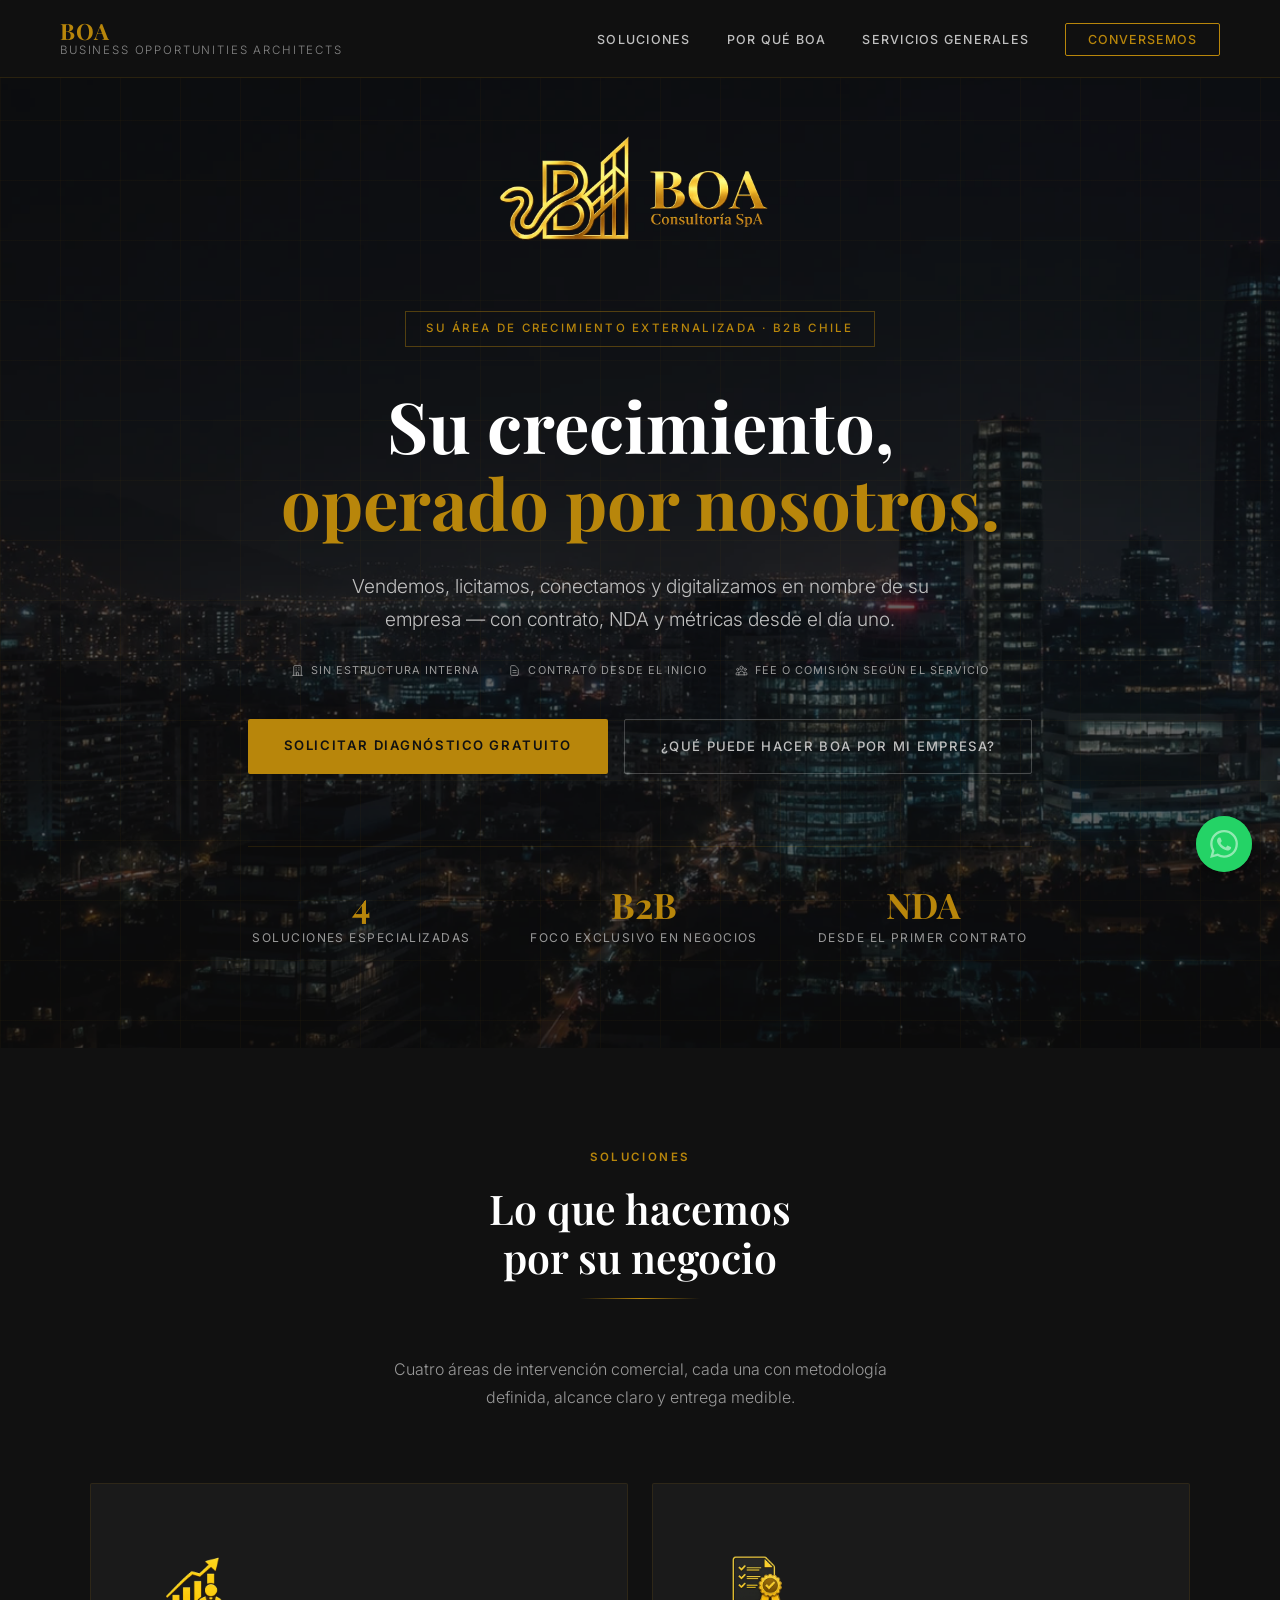
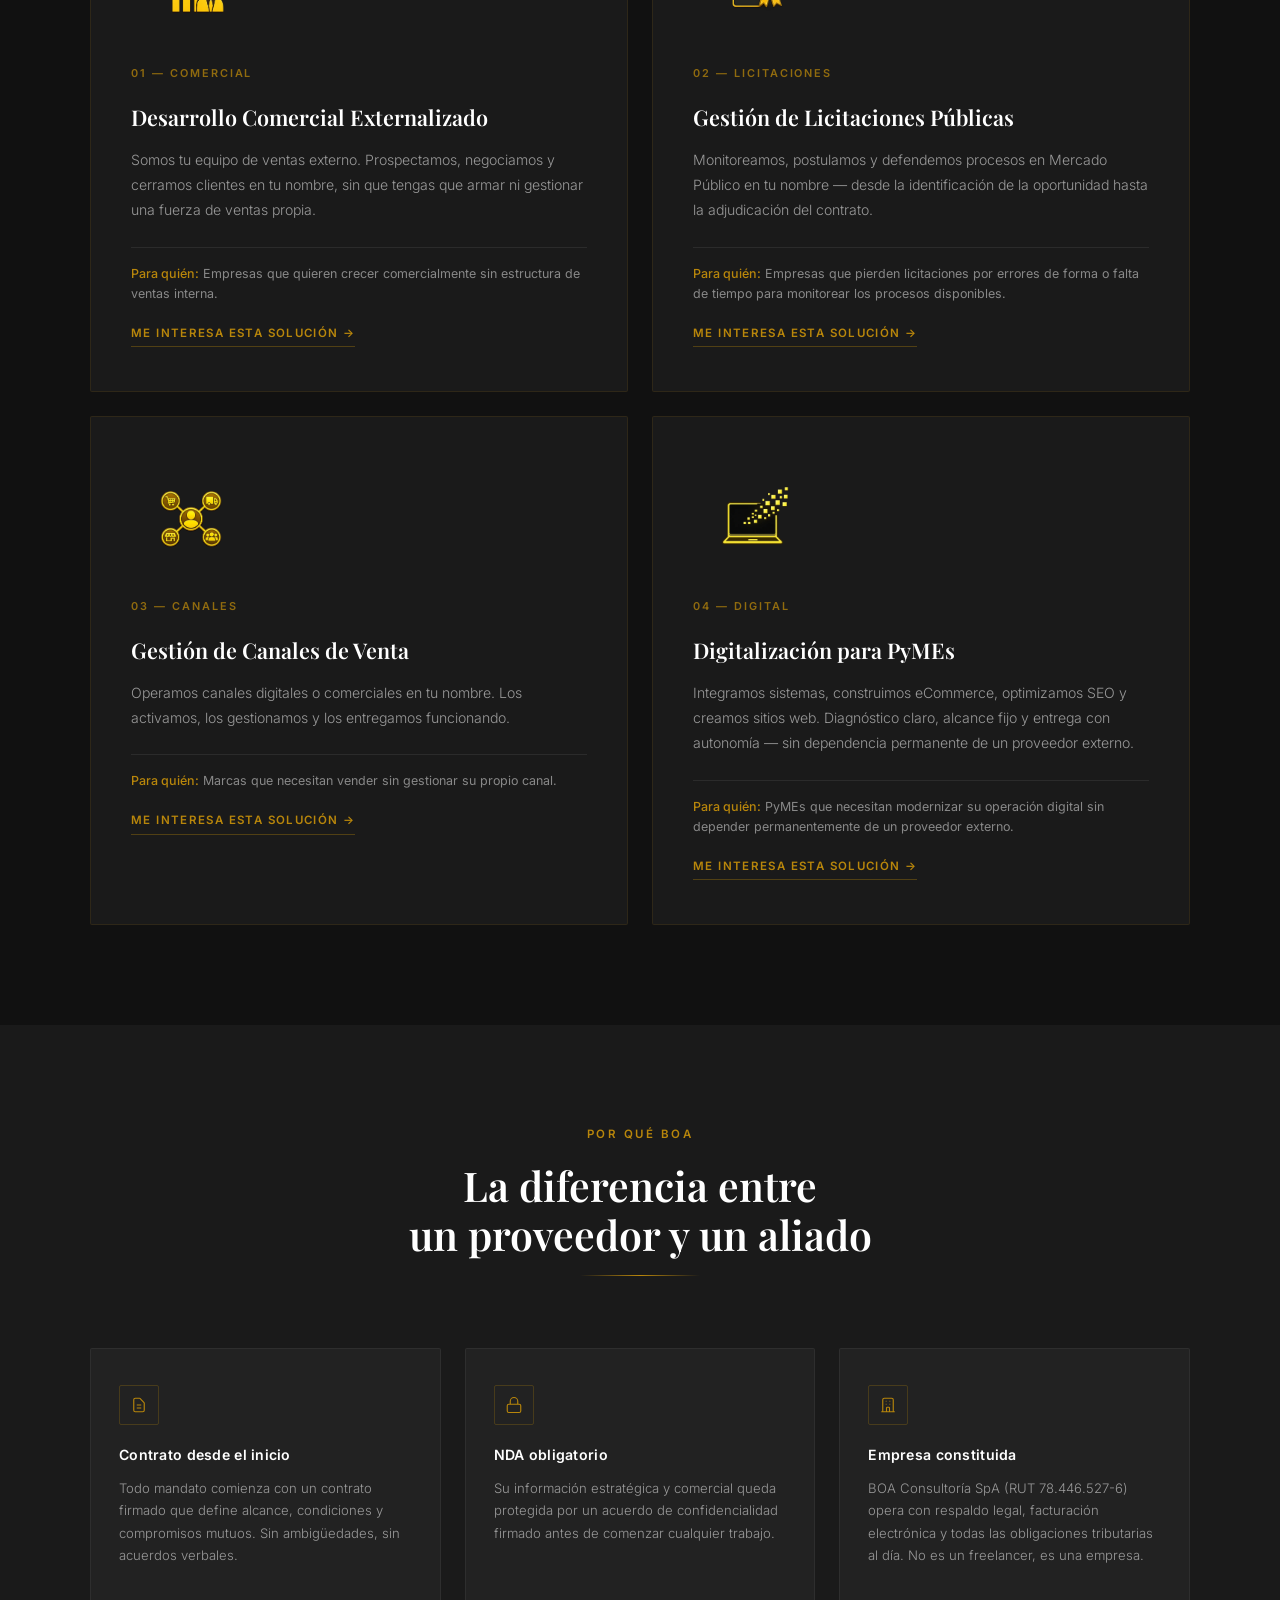
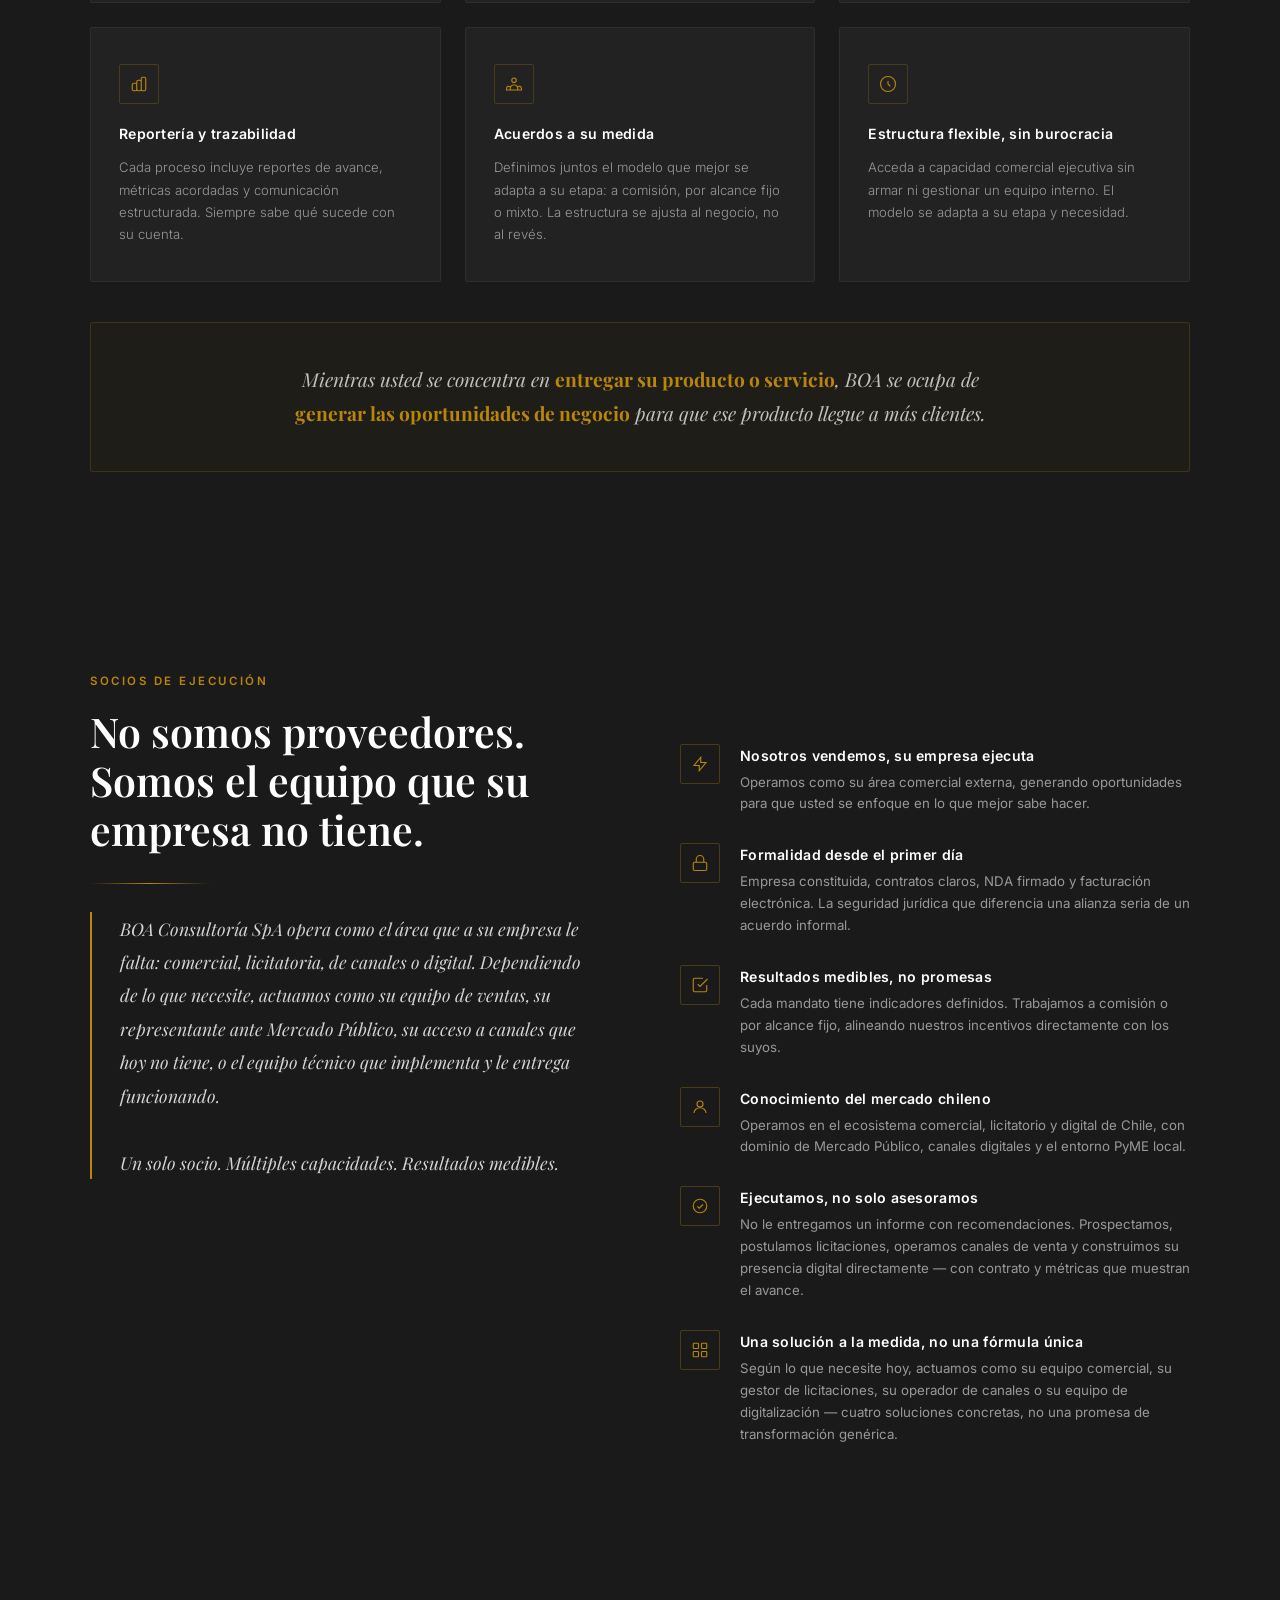
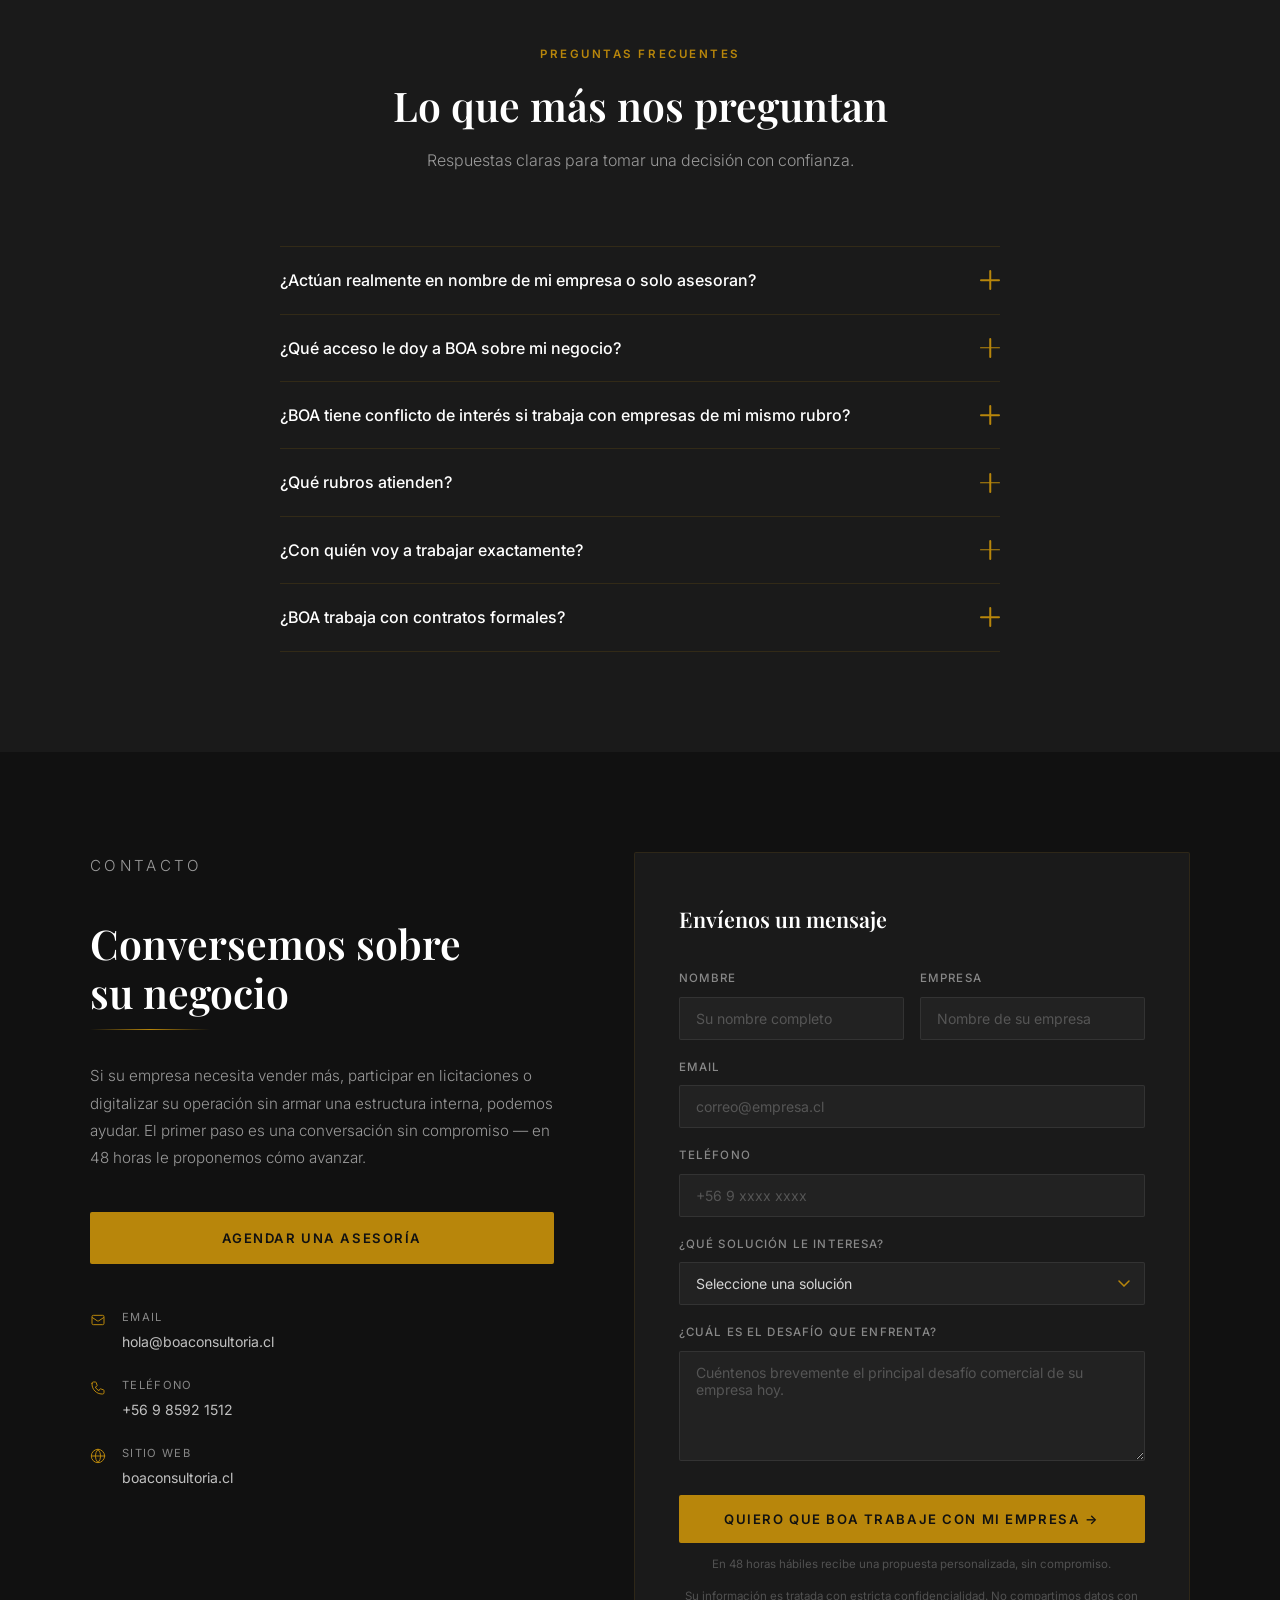
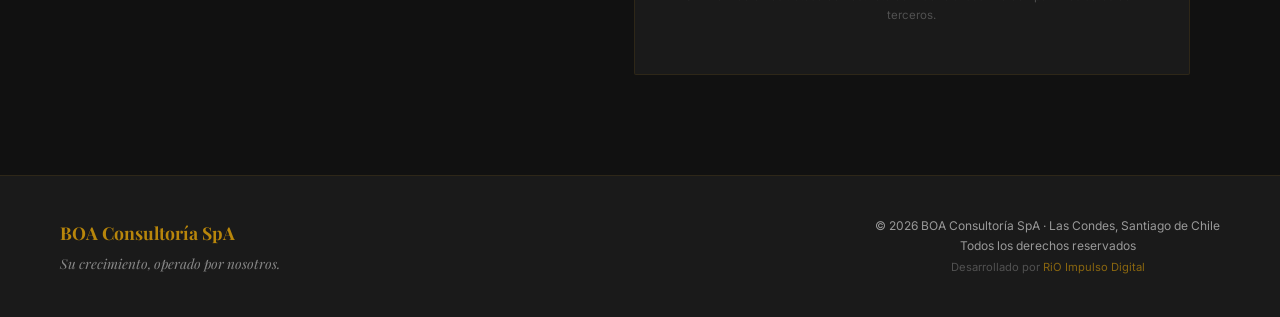
<file: index.html>
<!DOCTYPE html>
<html lang="es">
<head>
  <meta charset="UTF-8" />
  <meta name="viewport" content="width=device-width, initial-scale=1.0" />
  <title>BOA Consultoría SpA — Business Opportunities Architects</title>
  <meta name="description" content="Vendemos, licitamos, conectamos y digitalizamos en nombre de su empresa — con contrato, NDA y métricas desde el día uno." />
  <link rel="canonical" href="https://boaconsultoria.cl/" />

  <!-- Favicon -->
  <link rel="icon" type="image/x-icon" href="/favicon.ico" />
  <link rel="icon" type="image/png" sizes="16x16" href="/branding/favicon-16x16.png" />
  <link rel="icon" type="image/png" sizes="32x32" href="/branding/favicon-32x32.png" />
  <link rel="icon" type="image/png" sizes="192x192" href="/branding/favicon-192x192.png" />
  <link rel="apple-touch-icon" sizes="180x180" href="/branding/favicon-180x180.png" />

  <!-- Open Graph -->
  <meta property="og:type" content="website" />
  <meta property="og:url" content="https://boaconsultoria.cl/" />
  <meta property="og:title" content="BOA Consultoría SpA — Su crecimiento, operado por nosotros." />
  <meta property="og:description" content="Vendemos, licitamos, conectamos y digitalizamos en nombre de su empresa — con contrato, NDA y métricas desde el día uno." />
  <meta property="og:image" content="https://boaconsultoria.cl/branding/boa-og-banner.png" />
  <meta property="og:image:width" content="1254" />
  <meta property="og:image:height" content="1254" />
  <meta property="og:locale" content="es_CL" />

  <!-- Twitter Card -->
  <meta name="twitter:card" content="summary_large_image" />
  <meta name="twitter:title" content="BOA Consultoría SpA — Su crecimiento, operado por nosotros." />
  <meta name="twitter:description" content="Vendemos, licitamos, conectamos y digitalizamos en nombre de su empresa — con contrato, NDA y métricas desde el día uno." />
  <meta name="twitter:image" content="https://boaconsultoria.cl/branding/boa-og-banner.png" />

  <link rel="preconnect" href="https://fonts.googleapis.com" />
  <link rel="preconnect" href="https://fonts.gstatic.com" crossorigin />
  <link href="https://fonts.googleapis.com/css2?family=Playfair+Display:ital,wght@0,400;0,600;0,700;1,400&family=Inter:wght@300;400;500;600&display=swap" rel="stylesheet" />
  <link rel="stylesheet" href="/assets/css/boa-core.css" />
  <style>
    /* Reset, variables de marca, tipografía base, nav, footer, botones,
       WhatsApp flotante, reveal y responsive transversal ahora viven en
       /assets/css/boa-core.css (BOA-WEB-040). Acá queda únicamente lo
       exclusivo del sitio corporativo: Hero, Soluciones, Por qué BOA,
       Quiénes Somos, FAQ y Contacto/formulario. */

    /* ── HERO ── */
    #hero {
      min-height: 100vh;
      display: flex;
      flex-direction: column;
      align-items: center;
      justify-content: center;
      text-align: center;
      padding: 90px 60px 100px;
      position: relative;
      overflow: hidden;
      background: linear-gradient(to bottom, rgba(17,17,17,0.7) 0%, rgba(17,17,17,0.5) 50%, rgba(17,17,17,0.85) 100%);
    }

    #hero::before {
      content: '';
      position: absolute;
      inset: 0;
      background: url('/img/web/dark-santiago.webp') center center / cover no-repeat;
      opacity: 0.35;
      pointer-events: none;
    }

    #hero::after {
      content: '';
      position: absolute;
      inset: 0;
      background-image:
        linear-gradient(rgba(184,134,11,0.04) 1px, transparent 1px),
        linear-gradient(90deg, rgba(184,134,11,0.04) 1px, transparent 1px);
      background-size: 60px 60px;
      pointer-events: none;
    }

    .hero-content {
      position: relative;
      z-index: 1;
      max-width: 840px;
    }

    .hero-badge {
      display: inline-block;
      border: 1px solid rgba(184,134,11,0.4);
      color: var(--gold);
      font-size: 0.72rem;
      letter-spacing: 0.2em;
      text-transform: uppercase;
      padding: 7px 20px;
      margin-bottom: 40px;
      font-weight: 500;
    }

    .hero-title {
      font-family: var(--font-display);
      font-size: clamp(1.4rem, 5.5vw, 5rem);
      font-weight: 700;
      line-height: 1.1;
      color: var(--white);
      margin-bottom: 12px;
      white-space: nowrap;
    }

    @media (max-width: 480px) {
      .hero-title {
        font-size: clamp(0.9rem, 7vw, 2rem);
        white-space: nowrap;
      }
    }

    .hero-title .gold { color: var(--gold); }

    .hero-tagline {
      font-size: clamp(1rem, 1.8vw, 1.2rem);
      color: var(--silver);
      margin: 28px auto 24px;
      max-width: 580px;
      line-height: 1.75;
      font-weight: 300;
    }

    .hero-trust {
      display: flex;
      gap: 28px;
      justify-content: center;
      flex-wrap: wrap;
      margin-bottom: 40px;
    }

    .hero-trust-item {
      display: flex;
      align-items: center;
      gap: 7px;
      font-size: 0.68rem;
      color: var(--text-muted);
      letter-spacing: 0.1em;
      text-transform: uppercase;
    }

    .hero-trust-item svg {
      width: 13px;
      height: 13px;
      flex-shrink: 0;
    }

    .hero-ctas {
      display: flex;
      gap: 16px;
      justify-content: center;
      flex-wrap: wrap;
    }

    .hero-stats {
      display: flex;
      gap: 60px;
      justify-content: center;
      margin-top: 72px;
      padding-top: 40px;
      border-top: 1px solid rgba(184,134,11,0.15);
    }

    .hero-stat-value {
      font-family: var(--font-display);
      font-size: 2.2rem;
      font-weight: 700;
      color: var(--gold);
      line-height: 1;
    }

    .hero-stat-label {
      font-size: 0.75rem;
      color: var(--text-muted);
      text-transform: uppercase;
      letter-spacing: 0.12em;
      margin-top: 6px;
    }

    /* ── QUIÉNES SOMOS ── */
    #quienes {
      background: var(--black-mid);
    }

    .quienes-grid {
      display: grid;
      grid-template-columns: 1fr 1fr;
      gap: 60px 80px;
      align-items: start;
    }

    .quienes-quote {
      font-family: var(--font-display);
      font-style: italic;
      font-size: 1.1rem;
      color: var(--text-body);
      line-height: 1.9;
      border-left: 2px solid var(--gold);
      padding-left: 28px;
      margin-top: 28px;
    }

    .quienes-right {
      display: flex;
      flex-direction: column;
      padding-top: 72px;
      gap: 28px;
    }

    .pillar {
      display: flex;
      gap: 20px;
      align-items: flex-start;
    }

    .pillar-icon {
      width: 40px;
      height: 40px;
      min-width: 40px;
      border: 1px solid rgba(184,134,11,0.3);
      display: flex;
      align-items: center;
      justify-content: center;
      border-radius: 2px;
    }

    .pillar-icon svg {
      width: 18px;
      height: 18px;
      stroke: var(--gold);
      fill: none;
      stroke-width: 1.5;
    }

    .pillar-title {
      font-size: 0.88rem;
      font-weight: 600;
      color: var(--white);
      margin-bottom: 4px;
      letter-spacing: 0.02em;
    }

    .pillar-text {
      font-size: 0.83rem;
      color: var(--text-muted);
      line-height: 1.65;
    }

    /* ── SOLUCIONES ── */
    #soluciones {
      background: var(--black);
    }

    .soluciones-grid {
      display: grid;
      grid-template-columns: repeat(2, 1fr);
      gap: 24px;
    }

    .solucion-card {
      background: var(--black-mid);
      border: 1px solid rgba(184,134,11,0.12);
      padding: 44px 40px;
      border-radius: 2px;
      position: relative;
      overflow: hidden;
      transition: border-color 0.3s, transform 0.2s;
    }

    .solucion-card::before {
      content: '';
      position: absolute;
      top: 0; left: 0; right: 0;
      height: 2px;
      background: linear-gradient(90deg, var(--gold), transparent);
      opacity: 0;
      transition: opacity 0.3s;
    }

    .solucion-card:hover {
      border-color: rgba(184,134,11,0.35);
      transform: translateY(-3px);
    }

    .solucion-card:hover::before {
      opacity: 1;
    }

    .solucion-num {
      font-size: 0.68rem;
      letter-spacing: 0.18em;
      color: var(--gold);
      font-weight: 600;
      text-transform: uppercase;
      margin-bottom: 20px;
      opacity: 0.75;
    }

    .solucion-title {
      font-family: var(--font-display);
      font-size: 1.35rem;
      font-weight: 600;
      color: var(--white);
      margin-bottom: 16px;
      line-height: 1.3;
    }

    .solucion-desc {
      font-size: 0.88rem;
      color: var(--text-muted);
      line-height: 1.8;
      margin-bottom: 24px;
      font-weight: 300;
    }

    .solucion-for {
      font-size: 0.78rem;
      color: var(--silver-dim);
      border-top: 1px solid rgba(192,192,192,0.1);
      padding-top: 16px;
      line-height: 1.6;
    }

    .solucion-for strong {
      color: var(--gold);
      font-weight: 500;
    }

    .solucion-cta {
      display: inline-block;
      margin-top: 20px;
      font-size: 0.72rem;
      font-weight: 600;
      letter-spacing: 0.12em;
      text-transform: uppercase;
      color: var(--gold);
      text-decoration: none;
      border-bottom: 1px solid rgba(184,134,11,0.35);
      padding-bottom: 3px;
      font-family: var(--font-body);
      transition: color 0.2s, border-color 0.2s;
      cursor: pointer;
    }

    .solucion-cta:hover {
      color: var(--gold-light);
      border-bottom-color: var(--gold-light);
    }

    /* ── POR QUÉ BOA ── */
    #por-que {
      background: var(--black-mid);
    }

    .porque-grid {
      display: grid;
      grid-template-columns: repeat(3, 1fr);
      gap: 24px;
      margin-bottom: 40px;
    }

    .diferencial {
      padding: 36px 28px;
      border: 1px solid rgba(192,192,192,0.08);
      border-radius: 2px;
      background: var(--black-soft);
      transition: border-color 0.3s;
    }

    .diferencial:hover {
      border-color: rgba(184,134,11,0.28);
    }

    .dif-icon-wrap {
      width: 40px;
      height: 40px;
      border: 1px solid rgba(184,134,11,0.25);
      display: flex;
      align-items: center;
      justify-content: center;
      border-radius: 2px;
      margin-bottom: 18px;
    }

    .dif-icon-wrap svg {
      width: 18px;
      height: 18px;
      stroke: var(--gold);
      fill: none;
      stroke-width: 1.5;
    }

    .dif-title {
      font-size: 0.88rem;
      font-weight: 600;
      color: var(--white);
      margin-bottom: 10px;
      letter-spacing: 0.02em;
    }

    .dif-text {
      font-size: 0.82rem;
      color: var(--text-muted);
      line-height: 1.7;
      font-weight: 300;
    }

    .porque-highlight {
      border: 1px solid rgba(184,134,11,0.2);
      background: rgba(184,134,11,0.04);
      padding: 40px 48px;
      border-radius: 2px;
      text-align: center;
      margin-top: 16px;
    }

    .porque-highlight p {
      font-family: var(--font-display);
      font-size: 1.2rem;
      color: var(--silver);
      line-height: 1.75;
      max-width: 720px;
      margin: 0 auto;
      font-style: italic;
    }

    .porque-highlight strong {
      color: var(--gold);
      font-style: normal;
    }

    /* ── CONTACTO ── */
    #contacto {
      background: var(--black);
    }

    .contacto-grid {
      display: grid;
      grid-template-columns: 1fr 1.2fr;
      gap: 80px;
      align-items: start;
    }

    .contacto-info .section-title {
      text-align: left;
      margin-bottom: 12px;
    }

    .contacto-info .gold-rule {
      margin: 0 0 32px;
    }

    .contacto-info p {
      font-size: 0.95rem;
      color: var(--text-muted);
      line-height: 1.8;
      margin-bottom: 40px;
      font-weight: 300;
    }

    .contacto-datos {
      display: flex;
      flex-direction: column;
      gap: 22px;
    }

    .dato-item {
      display: flex;
      align-items: flex-start;
      gap: 14px;
    }

    .dato-icon {
      color: var(--gold);
      margin-top: 1px;
      min-width: 18px;
    }

    .dato-icon svg {
      width: 16px;
      height: 16px;
      stroke: var(--gold);
      fill: none;
      stroke-width: 1.5;
    }

    .dato-label {
      font-size: 0.7rem;
      text-transform: uppercase;
      letter-spacing: 0.12em;
      color: var(--silver-dim);
      margin-bottom: 3px;
    }

    .dato-value {
      font-size: 0.88rem;
      color: var(--silver);
    }

    .contacto-hubspot-cta {
      display: block;
      text-align: center;
      margin: 36px 0 44px;
      width: 100%;
    }

    /* ── FORM ── */
    .contacto-form {
      background: var(--black-mid);
      border: 1px solid rgba(184,134,11,0.12);
      padding: 48px 44px;
      border-radius: 2px;
    }

    .form-title {
      font-family: var(--font-display);
      font-size: 1.35rem;
      font-weight: 600;
      color: var(--white);
      margin-bottom: 32px;
    }

    .form-row {
      display: grid;
      grid-template-columns: 1fr 1fr;
      gap: 16px;
    }

    .form-group {
      margin-bottom: 18px;
    }

    .form-group label {
      display: block;
      font-size: 0.72rem;
      text-transform: uppercase;
      letter-spacing: 0.1em;
      color: var(--silver-dim);
      margin-bottom: 8px;
      font-weight: 500;
    }

    .form-group input,
    .form-group select,
    .form-group textarea {
      width: 100%;
      background: var(--black-soft);
      border: 1px solid rgba(192,192,192,0.1);
      color: var(--text-body);
      font-family: var(--font-body);
      font-size: 0.88rem;
      padding: 12px 16px;
      border-radius: 2px;
      outline: none;
      transition: border-color 0.2s;
      -webkit-appearance: none;
      appearance: none;
    }

    .form-group input:focus,
    .form-group select:focus,
    .form-group textarea:focus {
      border-color: rgba(184,134,11,0.5);
    }

    .form-group input::placeholder,
    .form-group textarea::placeholder {
      color: rgba(136,136,136,0.5);
    }

    .form-group select option {
      background: var(--black-mid);
      color: var(--text-body);
    }

    .form-group select {
      cursor: pointer;
      background-image: url("data:image/svg+xml,%3Csvg xmlns='http://www.w3.org/2000/svg' width='12' height='7' viewBox='0 0 12 7'%3E%3Cpath d='M1 1l5 5 5-5' stroke='%23B8860B' stroke-width='1.5' fill='none' stroke-linecap='round'/%3E%3C/svg%3E");
      background-repeat: no-repeat;
      background-position: right 14px center;
      padding-right: 36px;
    }

    .form-group textarea {
      resize: vertical;
      min-height: 110px;
    }

    .form-submit {
      width: 100%;
      margin-top: 8px;
      padding: 16px;
      font-size: 0.82rem;
      letter-spacing: 0.12em;
    }

    .form-disclaimer {
      font-size: 0.72rem;
      color: rgba(136,136,136,0.5);
      margin-top: 12px;
      text-align: center;
    }

    /* Footer base, atribución RiO, scroll reveal, botón WhatsApp y el
       responsive transversal (nav/section/footer) ahora viven en
       boa-core.css. Acá solo queda lo que es exclusivamente del
       sitio corporativo. */

    /* ── MOBILE (exclusivo del sitio corporativo) ── */
    @media (max-width: 768px) {
      /* Peculiaridad actual del Template 01 — NO promovida a estándar
         del core (decisión BOA-WEB-040). Pendiente de resolución en la
         etapa de retoques posteriores a Servicios Generales y Vida y
         Patrimonio. Ver Hallazgo 1, Informe BOA-WEB-039. */
      .nav-links { display: none; }
      #hero { padding: 120px 24px 80px; }
      .hero-stats { gap: 32px; flex-wrap: wrap; }
      .hero-trust { gap: 16px; }
      .quienes-grid,
      .soluciones-grid,
      .porque-grid,
      .contacto-grid { grid-template-columns: 1fr; gap: 40px; }
      .quienes-right { padding-top: 0; }
      .form-row { grid-template-columns: 1fr; }
      .contacto-form { padding: 32px 24px; }
      .porque-highlight { padding: 28px 24px; }
    }

  /* Botón "Contactar a BOA" — floating CTA secundario, exclusivo del
     sitio corporativo. No forma parte del core (solo el botón de
     WhatsApp está explícitamente definido como componente compartido). */
  .btn-flotante {
    position: fixed;
    bottom: 28px;
    left: 28px;
    background: var(--gold);
    color: #111;
    font-size: 12px;
    font-weight: 600;
    letter-spacing: 1.5px;
    text-transform: uppercase;
    text-decoration: none;
    padding: 14px 22px;
    border-radius: 2px;
    z-index: 999;
    opacity: 0;
    transform: translateY(10px);
    transition: opacity 0.3s ease, transform 0.3s ease;
    pointer-events: none;
    box-shadow: 0 4px 20px rgba(0,0,0,0.4);
  }
  .btn-flotante.visible {
    opacity: 1;
    transform: translateY(0);
    pointer-events: auto;
  }
  .btn-flotante:hover { background: #9c7209; }

    /* ── FAQ ── */
    #faq { background: var(--black-mid); }
    .faq-list { max-width: 720px; margin: 0 auto; }
    .faq-item { border-bottom: 1px solid rgba(184,134,11,0.15); }
    .faq-item:first-child { border-top: 1px solid rgba(184,134,11,0.15); }
    .faq-question {
      width: 100%; background: none; border: none;
      display: flex; justify-content: space-between; align-items: center;
      padding: 22px 0; cursor: pointer; text-align: left; gap: 20px;
      color: var(--white); font-family: var(--font-body);
      font-size: 1rem; font-weight: 500; line-height: 1.4;
    }
    .faq-question:hover { color: var(--gold); }
    .faq-icon {
      flex-shrink: 0; width: 20px; height: 20px;
      position: relative; color: var(--gold);
    }
    .faq-icon::before, .faq-icon::after {
      content: ''; position: absolute; background: currentColor; border-radius: 2px;
      transition: transform 0.3s ease, opacity 0.3s ease;
    }
    .faq-icon::before { width: 100%; height: 1.5px; top: 50%; transform: translateY(-50%); }
    .faq-icon::after  { width: 1.5px; height: 100%; left: 50%; transform: translateX(-50%); }
    .faq-item.open .faq-icon::after { transform: translateX(-50%) rotate(90deg); opacity: 0; }
    .faq-answer { overflow: hidden; max-height: 0; transition: max-height 0.35s ease; }
    .faq-answer-inner {
      padding-bottom: 22px; font-size: 0.95rem;
      color: var(--text-muted); line-height: 1.75; font-weight: 300;
    }
  </style>
</head>
<body>

<!-- NAV -->
<nav>
  <a href="#hero" class="nav-brand">
    BOA
    <span>Business Opportunities Architects</span>
  </a>
  <ul class="nav-links">
    <li><a href="#soluciones">Soluciones</a></li>
    <li><a href="#por-que">Por qué BOA</a></li>
    <li><a href="servicios-generales/index.html">Servicios Generales</a></li>
    <li><a href="#contacto" class="nav-cta">Conversemos</a></li>
  </ul>
</nav>

<!-- HERO -->
<section id="hero">
  <div class="hero-content">
    <img src="/branding/boa-logo-wordmark.webp" alt="BOA Consultoría SpA" style="width:320px; max-width:75%; margin-bottom:8px; display:block; margin-left:auto; margin-right:auto;">
    <div class="hero-badge">Su área de crecimiento externalizada · B2B Chile</div>
    <h1 class="hero-title">
      Su crecimiento,<br/>
      <span class="gold">operado por nosotros.</span>
    </h1>
    <p class="hero-tagline">
      Vendemos, licitamos, conectamos y digitalizamos en nombre de su empresa — con contrato, NDA y métricas desde el día uno.
    </p>
    <div class="hero-trust">
      <div class="hero-trust-item">
        <svg viewBox="0 0 24 24" fill="none" stroke="currentColor" stroke-width="1.5" stroke-linecap="round" stroke-linejoin="round">
          <path d="M19 21V5a2 2 0 00-2-2H7a2 2 0 00-2 2v16m14 0h2m-2 0h-5m-9 0H3m2 0h5M9 7h1m-1 4h1m4-4h1m-1 4h1m-5 10v-5a1 1 0 011-1h2a1 1 0 011 1v5m-4 0h4"/>
        </svg>
        Sin estructura interna
      </div>
      <div class="hero-trust-item">
        <svg viewBox="0 0 24 24" fill="none" stroke="currentColor" stroke-width="1.5" stroke-linecap="round" stroke-linejoin="round">
          <path d="M9 12h6m-6 4h6m2 5H7a2 2 0 01-2-2V5a2 2 0 012-2h5.586a1 1 0 01.707.293l5.414 5.414a1 1 0 01.293.707V19a2 2 0 01-2 2z"/>
        </svg>
        Contrato desde el inicio
      </div>
      <div class="hero-trust-item">
        <svg viewBox="0 0 24 24" fill="none" stroke="currentColor" stroke-width="1.5" stroke-linecap="round" stroke-linejoin="round">
          <path d="M17 20h5v-2a3 3 0 00-5.356-1.857M17 20H7m10 0v-2c0-.656-.126-1.283-.356-1.857M7 20H2v-2a3 3 0 015.356-1.857M7 20v-2c0-.656.126-1.283.356-1.857m0 0a5.002 5.002 0 019.288 0M15 7a3 3 0 11-6 0 3 3 0 016 0zm6 3a2 2 0 11-4 0 2 2 0 014 0zM7 10a2 2 0 11-4 0 2 2 0 014 0z"/>
        </svg>
        Fee o comisión según el servicio
      </div>
    </div>
    <div class="hero-ctas">
      <a href="#contacto" class="btn-primary">Solicitar diagnóstico gratuito</a>
      <a href="#soluciones" class="btn-secondary">¿Qué puede hacer BOA por mi empresa?</a>
    </div>
    <div class="hero-stats">
      <div>
        <div class="hero-stat-value">4</div>
        <div class="hero-stat-label">Soluciones especializadas</div>
      </div>
      <div>
        <div class="hero-stat-value">B2B</div>
        <div class="hero-stat-label">Foco exclusivo en negocios</div>
      </div>
      <div>
        <div class="hero-stat-value">NDA</div>
        <div class="hero-stat-label">Desde el primer contrato</div>
      </div>
    </div>
  </div>
</section>

<!-- SOLUCIONES -->
<section id="soluciones">
  <div class="container">
    <div class="section-header reveal">
      <p class="section-eyebrow">Soluciones</p>
      <h2 class="section-title">Lo que hacemos<br/>por su negocio</h2>
      <div class="gold-rule"></div>
      <p class="section-subtitle">Cuatro áreas de intervención comercial, cada una con metodología definida, alcance claro y entrega medible.</p>
    </div>
    <div class="soluciones-grid">
      <div class="solucion-card reveal">
        <img src="/img/web/comercial.webp" alt="Comercial" style="width:120px; height:120px; object-fit:contain; margin-bottom:16px; display:block;"><div class="solucion-num">01 — Comercial</div>
        <h3 class="solucion-title">Desarrollo Comercial Externalizado</h3>
        <p class="solucion-desc">Somos tu equipo de ventas externo. Prospectamos, negociamos y cerramos clientes en tu nombre, sin que tengas que armar ni gestionar una fuerza de ventas propia.</p>
        <div class="solucion-for">
          <strong>Para quién:</strong> Empresas que quieren crecer comercialmente sin estructura de ventas interna.
        </div>
        <a class="solucion-cta" href="#contacto" onclick="selectService('comercial')">Me interesa esta solución →</a>
      </div>
      <div class="solucion-card reveal">
        <img src="/img/web/licitaciones.webp" alt="Licitaciones" style="width:120px; height:120px; object-fit:contain; margin-bottom:16px; display:block;"><div class="solucion-num">02 — Licitaciones</div>
        <h3 class="solucion-title">Gestión de Licitaciones Públicas</h3>
        <p class="solucion-desc">Monitoreamos, postulamos y defendemos procesos en Mercado Público en tu nombre — desde la identificación de la oportunidad hasta la adjudicación del contrato.</p>
        <div class="solucion-for">
          <strong>Para quién:</strong> Empresas que pierden licitaciones por errores de forma o falta de tiempo para monitorear los procesos disponibles.
        </div>
        <a class="solucion-cta" href="#contacto" onclick="selectService('licitaciones')">Me interesa esta solución →</a>
      </div>
      <div class="solucion-card reveal">
        <img src="/img/web/canales.webp" alt="Canales" style="width:120px; height:120px; object-fit:contain; margin-bottom:16px; display:block;"><div class="solucion-num">03 — Canales</div>
        <h3 class="solucion-title">Gestión de Canales de Venta</h3>
        <p class="solucion-desc">Operamos canales digitales o comerciales en tu nombre. Los activamos, los gestionamos y los entregamos funcionando.</p>
        <div class="solucion-for">
          <strong>Para quién:</strong> Marcas que necesitan vender sin gestionar su propio canal.
        </div>
        <a class="solucion-cta" href="#contacto" onclick="selectService('canales')">Me interesa esta solución →</a>
      </div>
      <div class="solucion-card reveal">
        <img src="/img/web/digitalizacion.webp" alt="Digitalización" style="width:120px; height:120px; object-fit:contain; margin-bottom:16px; display:block;"><div class="solucion-num">04 — Digital</div>
        <h3 class="solucion-title">Digitalización para PyMEs</h3>
        <p class="solucion-desc">Integramos sistemas, construimos eCommerce, optimizamos SEO y creamos sitios web. Diagnóstico claro, alcance fijo y entrega con autonomía — sin dependencia permanente de un proveedor externo.</p>
        <div class="solucion-for">
          <strong>Para quién:</strong> PyMEs que necesitan modernizar su operación digital sin depender permanentemente de un proveedor externo.
        </div>
        <a class="solucion-cta" href="#contacto" onclick="selectService('digitalizacion')">Me interesa esta solución →</a>
      </div>
    </div>
  </div>
</section>

<!-- POR QUÉ BOA -->
<section id="por-que">
  <div class="container">
    <div class="section-header reveal">
      <p class="section-eyebrow">Por qué BOA</p>
      <h2 class="section-title">La diferencia entre<br/>un proveedor y un aliado</h2>
      <div class="gold-rule"></div>
    </div>
    <div class="porque-grid reveal">
      <div class="diferencial">
        <div class="dif-icon-wrap">
          <svg viewBox="0 0 24 24"><path d="M9 12h6m-6 4h6m2 5H7a2 2 0 01-2-2V5a2 2 0 012-2h5.586a1 1 0 01.707.293l5.414 5.414a1 1 0 01.293.707V19a2 2 0 01-2 2z"/></svg>
        </div>
        <div class="dif-title">Contrato desde el inicio</div>
        <p class="dif-text">Todo mandato comienza con un contrato firmado que define alcance, condiciones y compromisos mutuos. Sin ambigüedades, sin acuerdos verbales.</p>
      </div>
      <div class="diferencial">
        <div class="dif-icon-wrap">
          <svg viewBox="0 0 24 24"><rect x="3" y="11" width="18" height="11" rx="2"/><path d="M7 11V7a5 5 0 0110 0v4"/></svg>
        </div>
        <div class="dif-title">NDA obligatorio</div>
        <p class="dif-text">Su información estratégica y comercial queda protegida por un acuerdo de confidencialidad firmado antes de comenzar cualquier trabajo.</p>
      </div>
      <div class="diferencial">
        <div class="dif-icon-wrap">
          <svg viewBox="0 0 24 24"><path d="M19 21V5a2 2 0 00-2-2H7a2 2 0 00-2 2v16m14 0h2m-2 0h-5m-9 0H3m2 0h5M9 7h1m-1 4h1m4-4h1m-1 4h1m-5 10v-5a1 1 0 011-1h2a1 1 0 011 1v5m-4 0h4"/></svg>
        </div>
        <div class="dif-title">Empresa constituida</div>
        <p class="dif-text">BOA Consultoría SpA (RUT 78.446.527-6) opera con respaldo legal, facturación electrónica y todas las obligaciones tributarias al día. No es un freelancer, es una empresa.</p>
      </div>
      <div class="diferencial">
        <div class="dif-icon-wrap">
          <svg viewBox="0 0 24 24"><path d="M9 19v-6a2 2 0 00-2-2H5a2 2 0 00-2 2v6a2 2 0 002 2h2a2 2 0 002-2zm0 0V9a2 2 0 012-2h2a2 2 0 012 2v10m-6 0a2 2 0 002 2h2a2 2 0 002-2m0 0V5a2 2 0 012-2h2a2 2 0 012 2v14a2 2 0 01-2 2h-2a2 2 0 01-2-2z"/></svg>
        </div>
        <div class="dif-title">Reportería y trazabilidad</div>
        <p class="dif-text">Cada proceso incluye reportes de avance, métricas acordadas y comunicación estructurada. Siempre sabe qué sucede con su cuenta.</p>
      </div>
      <div class="diferencial">
        <div class="dif-icon-wrap">
          <svg viewBox="0 0 24 24"><path d="M17 20h5v-2a3 3 0 00-5.356-1.857M17 20H7m10 0v-2c0-.656-.126-1.283-.356-1.857M7 20H2v-2a3 3 0 015.356-1.857M7 20v-2c0-.656.126-1.283.356-1.857m0 0a5.002 5.002 0 019.288 0M15 7a3 3 0 11-6 0 3 3 0 016 0z"/></svg>
        </div>
        <div class="dif-title">Acuerdos a su medida</div>
        <p class="dif-text">Definimos juntos el modelo que mejor se adapta a su etapa: a comisión, por alcance fijo o mixto. La estructura se ajusta al negocio, no al revés.</p>
      </div>
      <div class="diferencial">
        <div class="dif-icon-wrap">
          <svg viewBox="0 0 24 24"><circle cx="12" cy="12" r="10"/><path d="M12 8v4l3 3"/></svg>
        </div>
        <div class="dif-title">Estructura flexible, sin burocracia</div>
        <p class="dif-text">Acceda a capacidad comercial ejecutiva sin armar ni gestionar un equipo interno. El modelo se adapta a su etapa y necesidad.</p>
      </div>
    </div>
    <div class="porque-highlight reveal">
      <p>
        Mientras usted se concentra en <strong>entregar su producto o servicio</strong>, BOA se ocupa de <strong>generar las oportunidades de negocio</strong> para que ese producto llegue a más clientes.
      </p>
    </div>
  </div>
</section>

<!-- QUIÉNES SOMOS -->
<section id="quienes">
  <div class="container">
    <div class="quienes-grid reveal">
      <div class="quienes-left">
        <p class="section-eyebrow">Socios de ejecución</p>
        <h2 class="section-title" style="text-align:left; margin-bottom:0;">
          No somos proveedores.<br/>Somos el equipo que su empresa no tiene.
        </h2>
        <div class="gold-rule" style="margin: 28px 0 0;"></div>
        <blockquote class="quienes-quote" style="margin-top:28px;">
          BOA Consultoría SpA opera como el área que a su empresa le falta: comercial, licitatoria, de canales o digital. Dependiendo de lo que necesite, actuamos como su equipo de ventas, su representante ante Mercado Público, su acceso a canales que hoy no tiene, o el equipo técnico que implementa y le entrega funcionando.<br/><br/>Un solo socio. Múltiples capacidades. Resultados medibles.
        </blockquote>
      </div>
      <div class="quienes-right">
        <div class="pillar">
          <div class="pillar-icon">
            <svg viewBox="0 0 24 24"><path d="M13 10V3L4 14h7v7l9-11h-7z"/></svg>
          </div>
          <div>
            <div class="pillar-title">Nosotros vendemos, su empresa ejecuta</div>
            <p class="pillar-text">Operamos como su área comercial externa, generando oportunidades para que usted se enfoque en lo que mejor sabe hacer.</p>
          </div>
        </div>
        <div class="pillar">
          <div class="pillar-icon">
            <svg viewBox="0 0 24 24"><rect x="3" y="11" width="18" height="11" rx="2"/><path d="M7 11V7a5 5 0 0110 0v4"/></svg>
          </div>
          <div>
            <div class="pillar-title">Formalidad desde el primer día</div>
            <p class="pillar-text">Empresa constituida, contratos claros, NDA firmado y facturación electrónica. La seguridad jurídica que diferencia una alianza seria de un acuerdo informal.</p>
          </div>
        </div>
        <div class="pillar">
          <div class="pillar-icon">
            <svg viewBox="0 0 24 24"><path d="M9 11l3 3L22 4"/><path d="M21 12v7a2 2 0 01-2 2H5a2 2 0 01-2-2V5a2 2 0 012-2h11"/></svg>
          </div>
          <div>
            <div class="pillar-title">Resultados medibles, no promesas</div>
            <p class="pillar-text">Cada mandato tiene indicadores definidos. Trabajamos a comisión o por alcance fijo, alineando nuestros incentivos directamente con los suyos.</p>
          </div>
        </div>
        <div class="pillar">
          <div class="pillar-icon">
            <svg viewBox="0 0 24 24"><circle cx="12" cy="8" r="4"/><path d="M4 20c0-4 3.6-7 8-7s8 3 8 7"/></svg>
          </div>
          <div>
            <div class="pillar-title">Conocimiento del mercado chileno</div>
            <p class="pillar-text">Operamos en el ecosistema comercial, licitatorio y digital de Chile, con dominio de Mercado Público, canales digitales y el entorno PyME local.</p>
          </div>
        </div>
        <div class="pillar">
          <div class="pillar-icon">
            <svg viewBox="0 0 24 24"><circle cx="12" cy="12" r="9"/><path d="M8.5 12.5l2.5 2.5 5-5"/></svg>
          </div>
          <div>
            <div class="pillar-title">Ejecutamos, no solo asesoramos</div>
            <p class="pillar-text">No le entregamos un informe con recomendaciones. Prospectamos, postulamos licitaciones, operamos canales de venta y construimos su presencia digital directamente — con contrato y métricas que muestran el avance.</p>
          </div>
        </div>
        <div class="pillar">
          <div class="pillar-icon">
            <svg viewBox="0 0 24 24"><rect x="3" y="3" width="7" height="7" rx="1"/><rect x="14" y="3" width="7" height="7" rx="1"/><rect x="3" y="14" width="7" height="7" rx="1"/><rect x="14" y="14" width="7" height="7" rx="1"/></svg>
          </div>
          <div>
            <div class="pillar-title">Una solución a la medida, no una fórmula única</div>
            <p class="pillar-text">Según lo que necesite hoy, actuamos como su equipo comercial, su gestor de licitaciones, su operador de canales o su equipo de digitalización — cuatro soluciones concretas, no una promesa de transformación genérica.</p>
          </div>
        </div>
      </div>
    </div>
  </div>
</section>

<!-- FAQ -->
<section id="faq">
  <div class="container">
    <div class="section-header reveal">
      <p class="section-eyebrow">Preguntas frecuentes</p>
      <h2 class="section-title">Lo que más nos preguntan</h2>
      <p class="section-subtitle">Respuestas claras para tomar una decisión con confianza.</p>
    </div>
    <div class="faq-list">
      <div class="faq-item reveal">
        <button class="faq-question" aria-expanded="false">
          ¿Actúan realmente en nombre de mi empresa o solo asesoran?
          <span class="faq-icon" aria-hidden="true"></span>
        </button>
        <div class="faq-answer">
          <p class="faq-answer-inner">BOA actúa en su nombre. No entregamos informes ni recomendaciones: ejecutamos. Tomamos contacto con prospectos, agendamos reuniones y gestionamos la relación comercial como si fuéramos parte de su equipo.</p>
        </div>
      </div>
      <div class="faq-item reveal">
        <button class="faq-question" aria-expanded="false">
          ¿Qué acceso le doy a BOA sobre mi negocio?
          <span class="faq-icon" aria-hidden="true"></span>
        </button>
        <div class="faq-answer">
          <p class="faq-answer-inner">Solo el necesario para operar. Compartirá información sobre su propuesta de valor, precios y condiciones comerciales. No accedemos a sistemas internos ni datos de clientes actuales sin su autorización explícita.</p>
        </div>
      </div>
      <div class="faq-item reveal">
        <button class="faq-question" aria-expanded="false">
          ¿BOA tiene conflicto de interés si trabaja con empresas de mi mismo rubro?
          <span class="faq-icon" aria-hidden="true"></span>
        </button>
        <div class="faq-answer">
          <p class="faq-answer-inner">Gestionamos ese riesgo con exclusividad selectiva. Si existe riesgo real de conflicto en su segmento, se lo informamos antes de firmar y lo resolvemos con condiciones claras en el contrato.</p>
        </div>
      </div>
      <div class="faq-item reveal">
        <button class="faq-question" aria-expanded="false">
          ¿Qué rubros atienden?
          <span class="faq-icon" aria-hidden="true"></span>
        </button>
        <div class="faq-answer">
          <p class="faq-answer-inner">B2B principalmente: tecnología, servicios profesionales, manufactura, logística y construcción — sectores donde el ciclo de venta es consultivo y el ticket promedio justifica un equipo comercial dedicado. Si no estamos seguros de poder agregar valor en su caso, se lo decimos antes de comprometernos.</p>
        </div>
      </div>
      <div class="faq-item reveal">
        <button class="faq-question" aria-expanded="false">
          ¿Con quién voy a trabajar exactamente?
          <span class="faq-icon" aria-hidden="true"></span>
        </button>
        <div class="faq-answer">
          <p class="faq-answer-inner">Desde el primer día tiene un ejecutivo BOA asignado como punto de contacto único. No hay intermediarios ni rotación sin aviso. Si el equipo cambia, usted lo sabe antes.</p>
        </div>
      </div>
      <div class="faq-item reveal">
        <button class="faq-question" aria-expanded="false">
          ¿BOA trabaja con contratos formales?
          <span class="faq-icon" aria-hidden="true"></span>
        </button>
        <div class="faq-answer">
          <p class="faq-answer-inner">Sí. Todo acuerdo se formaliza con contrato de prestación de servicios donde se especifican alcance, tarifas, confidencialidad y condiciones de salida. Facturamos con boleta o factura electrónica.</p>
        </div>
      </div>
    </div>
  </div>
</section>

<!-- CONTACTO -->
<section id="contacto">
  <div class="container">
    <div class="contacto-grid">
      <div class="contacto-info reveal">
        <p class="section-eyebrow">Contacto</p>
        <h2 class="section-title">Conversemos sobre<br/>su negocio</h2>
        <div class="gold-rule"></div>
        <p>Si su empresa necesita vender más, participar en licitaciones o digitalizar su operación sin armar una estructura interna, podemos ayudar. El primer paso es una conversación sin compromiso — en 48 horas le proponemos cómo avanzar.</p>
        <a href="agenda/index.html" class="btn-primary contacto-hubspot-cta">Agendar una asesoría</a>
        <div class="contacto-datos">
          <div class="dato-item">
            <div class="dato-icon">
              <svg viewBox="0 0 24 24"><path d="M3 8l7.89 5.26a2 2 0 002.22 0L21 8M5 19h14a2 2 0 002-2V7a2 2 0 00-2-2H5a2 2 0 00-2 2v10a2 2 0 002 2z"/></svg>
            </div>
            <div>
              <div class="dato-label">Email</div>
              <div class="dato-value"><a href="mailto:hola@boaconsultoria.cl" style="color:var(--silver); text-decoration:none;">hola@boaconsultoria.cl</a></div>
            </div>
          </div>
          <div class="dato-item">
            <div class="dato-icon">
              <svg viewBox="0 0 24 24" fill="none" stroke="currentColor" stroke-width="1.5" stroke-linecap="round" stroke-linejoin="round"><path d="M3 5a2 2 0 012-2h3.28a1 1 0 01.948.684l1.498 4.493a1 1 0 01-.502 1.21l-2.257 1.13a11.042 11.042 0 005.516 5.516l1.13-2.257a1 1 0 011.21-.502l4.493 1.498a1 1 0 01.684.949V19a2 2 0 01-2 2h-1C9.716 21 3 14.284 3 6V5z"/></svg>
            </div>
            <div>
              <div class="dato-label">Teléfono</div>
              <div class="dato-value"><a href="tel:+56985921512" style="color:var(--silver); text-decoration:none;">+56 9 8592 1512</a></div>
            </div>
          </div>
          <div class="dato-item">
            <div class="dato-icon">
              <svg viewBox="0 0 24 24" fill="none" stroke="currentColor" stroke-width="1.5" stroke-linecap="round" stroke-linejoin="round"><circle cx="12" cy="12" r="10"/><path d="M2 12h20M12 2a15.3 15.3 0 014 10 15.3 15.3 0 01-4 10 15.3 15.3 0 01-4-10 15.3 15.3 0 014-10z"/></svg>
            </div>
            <div>
              <div class="dato-label">Sitio web</div>
              <div class="dato-value"><a href="https://boaconsultoria.cl" target="_blank" style="color:var(--silver); text-decoration:none;">boaconsultoria.cl</a></div>
            </div>
          </div>

        </div>
      </div>

      <div class="contacto-form reveal">
        <div class="form-title">Envíenos un mensaje</div>
        <div class="form-row">
          <div class="form-group">
            <label>Nombre</label>
            <input type="text" id="contacto-nombre" placeholder="Su nombre completo" />
          </div>
          <div class="form-group">
            <label>Empresa</label>
            <input type="text" id="contacto-empresa" placeholder="Nombre de su empresa" />
          </div>
        </div>
        <div class="form-group">
          <label>Email</label>
          <input type="email" id="contacto-email" placeholder="correo@empresa.cl" />
        </div>
        <div class="form-group">
          <label>Teléfono</label>
          <input type="tel" id="contacto-telefono" placeholder="+56 9 xxxx xxxx" />
        </div>
        <div class="form-group">
          <label>¿Qué solución le interesa?</label>
          <select id="servicio">
            <option value="" disabled selected>Seleccione una solución</option>
            <option value="comercial">Desarrollo Comercial Externalizado</option>
            <option value="licitaciones">Gestión de Licitaciones Públicas</option>
            <option value="canales">Gestión de Canales de Venta</option>
            <option value="digitalizacion">Digitalización para PyMEs</option>
            <option value="">No estoy seguro todavía</option>
          </select>
        </div>
        <div class="form-group">
          <label>¿Cuál es el desafío que enfrenta?</label>
          <textarea id="contacto-desafio" placeholder="Cuéntenos brevemente el principal desafío comercial de su empresa hoy."></textarea>
        </div>
        <button class="btn-primary form-submit" onclick="handleSubmit(this)">
          Quiero que BOA trabaje con mi empresa →
        </button>
        <p class="form-disclaimer">En 48 horas hábiles recibe una propuesta personalizada, sin compromiso.</p>
        <p class="form-disclaimer">Su información es tratada con estricta confidencialidad. No compartimos datos con terceros.</p>
      </div>
    </div>
  </div>
</section>

<!-- FOOTER -->
<footer>
  <div>
    <div class="footer-brand">BOA Consultoría SpA</div>
    <div class="footer-slogan">Su crecimiento, operado por nosotros.</div>
  </div>
  <div class="footer-legal">
    © 2026 BOA Consultoría SpA · Las Condes, Santiago de Chile<br/>
    Todos los derechos reservados<br/>
    <span class="footer-attribution">Desarrollado por <a href="https://www.rioimpulsodigital.com" target="_blank" rel="noopener noreferrer">RiO Impulso Digital</a></span>
  </div>
</footer>

<script src="/assets/js/boa-core.js"></script>
<script>
  // Reveal, contracción del nav al hacer scroll y smooth-scroll de anchors
  // ahora viven en /assets/js/boa-core.js (BOA-WEB-040). Acá solo queda
  // lo exclusivo de esta página: selección de servicio, envío del
  // formulario (HubSpot), botón "Contactar a BOA" y acordeón de FAQ.

  function selectService(value) {
    const sel = document.getElementById('servicio');
    if (sel) sel.value = value;
  }

  async function handleSubmit(btn) {
    const nombre  = document.getElementById('contacto-nombre').value.trim();
    const empresa = document.getElementById('contacto-empresa').value.trim();
    const email   = document.getElementById('contacto-email').value.trim();
    const sel     = document.getElementById('servicio');
    const servicio = sel.selectedIndex > 0 ? sel.options[sel.selectedIndex].text : '';
    const desafio = document.getElementById('contacto-desafio').value.trim();

    if (!nombre || !email) return;

    btn.disabled = true;
    const originalText = btn.textContent;
    btn.textContent = 'Enviando…';

    const telefono = document.getElementById('contacto-telefono').value.trim();

    const params = new URLSearchParams();
    params.append('firstname', nombre);
    params.append('email', email);
    if (empresa)   params.append('company', empresa);
    if (telefono)  params.append('phone', telefono);
    if (servicio)  params.append('que_solucion_le_interesa', servicio);
    if (desafio)   params.append('cual_es_el_desafio', desafio);
    params.append('hs_context', JSON.stringify({ pageUri: location.href, pageName: 'BOA Consultoría — Contacto' }));

    try {
      const res = await fetch(
        'https://forms.hubspot.com/uploads/form/v2/51812490/948cf9fe-58de-48ef-b18f-e4784d4df71d',
        { method: 'POST', headers: { 'Content-Type': 'application/x-www-form-urlencoded' }, body: params.toString() }
      );
      if (!res.ok) throw new Error('HTTP ' + res.status);
      btn.textContent = '✓ Mensaje enviado — Le contactaremos pronto';
      btn.style.background = '#1E4D2B';
      btn.style.color = '#fff';
      const container = btn.closest('.contacto-form');
      container.querySelectorAll('input, textarea').forEach(function(el) { el.value = ''; });
      const selField = container.querySelector('select');
      if (selField) selField.selectedIndex = 0;
    } catch (err) {
      btn.disabled = false;
      btn.textContent = originalText;
      const form = btn.closest('.contacto-form');
      const existing = form.querySelector('.form-error');
      if (existing) existing.remove();
      const errEl = document.createElement('p');
      errEl.className = 'form-error';
      errEl.style.cssText = 'color:#c0392b;font-size:13px;margin-top:8px;';
      errEl.textContent = 'No se pudo enviar. Intente nuevamente o escríbanos a hola@boaconsultoria.cl';
      btn.after(errEl);
    }
  }

  document.addEventListener('DOMContentLoaded', function () {
    var btnFlotante = document.getElementById('btn-flotante');
    var secContacto = document.getElementById('contacto');
    var pastHero = false;
    var contactoVisible = false;

    function syncBtn() {
      btnFlotante.classList.toggle('visible', pastHero && !contactoVisible);
    }

    window.addEventListener('scroll', function () {
      pastHero = window.scrollY > 320;
      syncBtn();
    }, { passive: true });

    new IntersectionObserver(function (entries) {
      contactoVisible = entries[0].isIntersecting;
      syncBtn();
    }, { threshold: 0.15 }).observe(secContacto);

    document.querySelectorAll('.faq-question').forEach(function (btn) {
      btn.addEventListener('click', function () {
        var item = btn.closest('.faq-item');
        var answer = item.querySelector('.faq-answer');
        var isOpen = item.classList.contains('open');
        document.querySelectorAll('.faq-item.open').forEach(function (el) {
          el.classList.remove('open');
          el.querySelector('.faq-question').setAttribute('aria-expanded', 'false');
          el.querySelector('.faq-answer').style.maxHeight = null;
        });
        if (!isOpen) {
          item.classList.add('open');
          btn.setAttribute('aria-expanded', 'true');
          answer.style.maxHeight = answer.scrollHeight + 'px';
        }
      });
    });
  });
</script>

<a href="#contacto" id="btn-flotante" class="btn-flotante" aria-label="Ir al formulario de contacto">Contactar a BOA</a>
<a href="https://wa.me/56985921512?text=Quiero%20que%20BOA%20trabaje%20con%20mi%20empresa" target="_blank" rel="noopener noreferrer" class="btn-whatsapp" aria-label="Contactar por WhatsApp">
  <svg xmlns="http://www.w3.org/2000/svg" width="28" height="28" viewBox="0 0 24 24" fill="white"><path d="M17.472 14.382c-.297-.149-1.758-.867-2.03-.967-.273-.099-.471-.148-.67.15-.197.297-.767.966-.94 1.164-.173.199-.347.223-.644.075-.297-.15-1.255-.463-2.39-1.475-.883-.788-1.48-1.761-1.653-2.059-.173-.297-.018-.458.13-.606.134-.133.298-.347.446-.52.149-.174.198-.298.298-.497.099-.198.05-.371-.025-.52-.075-.149-.669-1.612-.916-2.207-.242-.579-.487-.5-.669-.51-.173-.008-.371-.01-.57-.01-.198 0-.52.074-.792.372-.272.297-1.04 1.016-1.04 2.479 0 1.462 1.065 2.875 1.213 3.074.149.198 2.096 3.2 5.077 4.487.709.306 1.262.489 1.694.625.712.227 1.36.195 1.871.118.571-.085 1.758-.719 2.006-1.413.248-.694.248-1.289.173-1.413-.074-.124-.272-.198-.57-.347m-5.421 7.403h-.004a9.87 9.87 0 01-5.031-1.378l-.361-.214-3.741.982.998-3.648-.235-.374a9.86 9.86 0 01-1.51-5.26c.001-5.45 4.436-9.884 9.888-9.884 2.64 0 5.122 1.03 6.988 2.898a9.825 9.825 0 012.893 6.994c-.003 5.45-4.437 9.884-9.885 9.884m8.413-18.297A11.815 11.815 0 0012.05 0C5.495 0 .16 5.335.157 11.892c0 2.096.547 4.142 1.588 5.945L.057 24l6.305-1.654a11.882 11.882 0 005.683 1.448h.005c6.554 0 11.89-5.335 11.893-11.893a11.821 11.821 0 00-3.48-8.413z"/></svg>
</a>
</body>
</html>
</file>
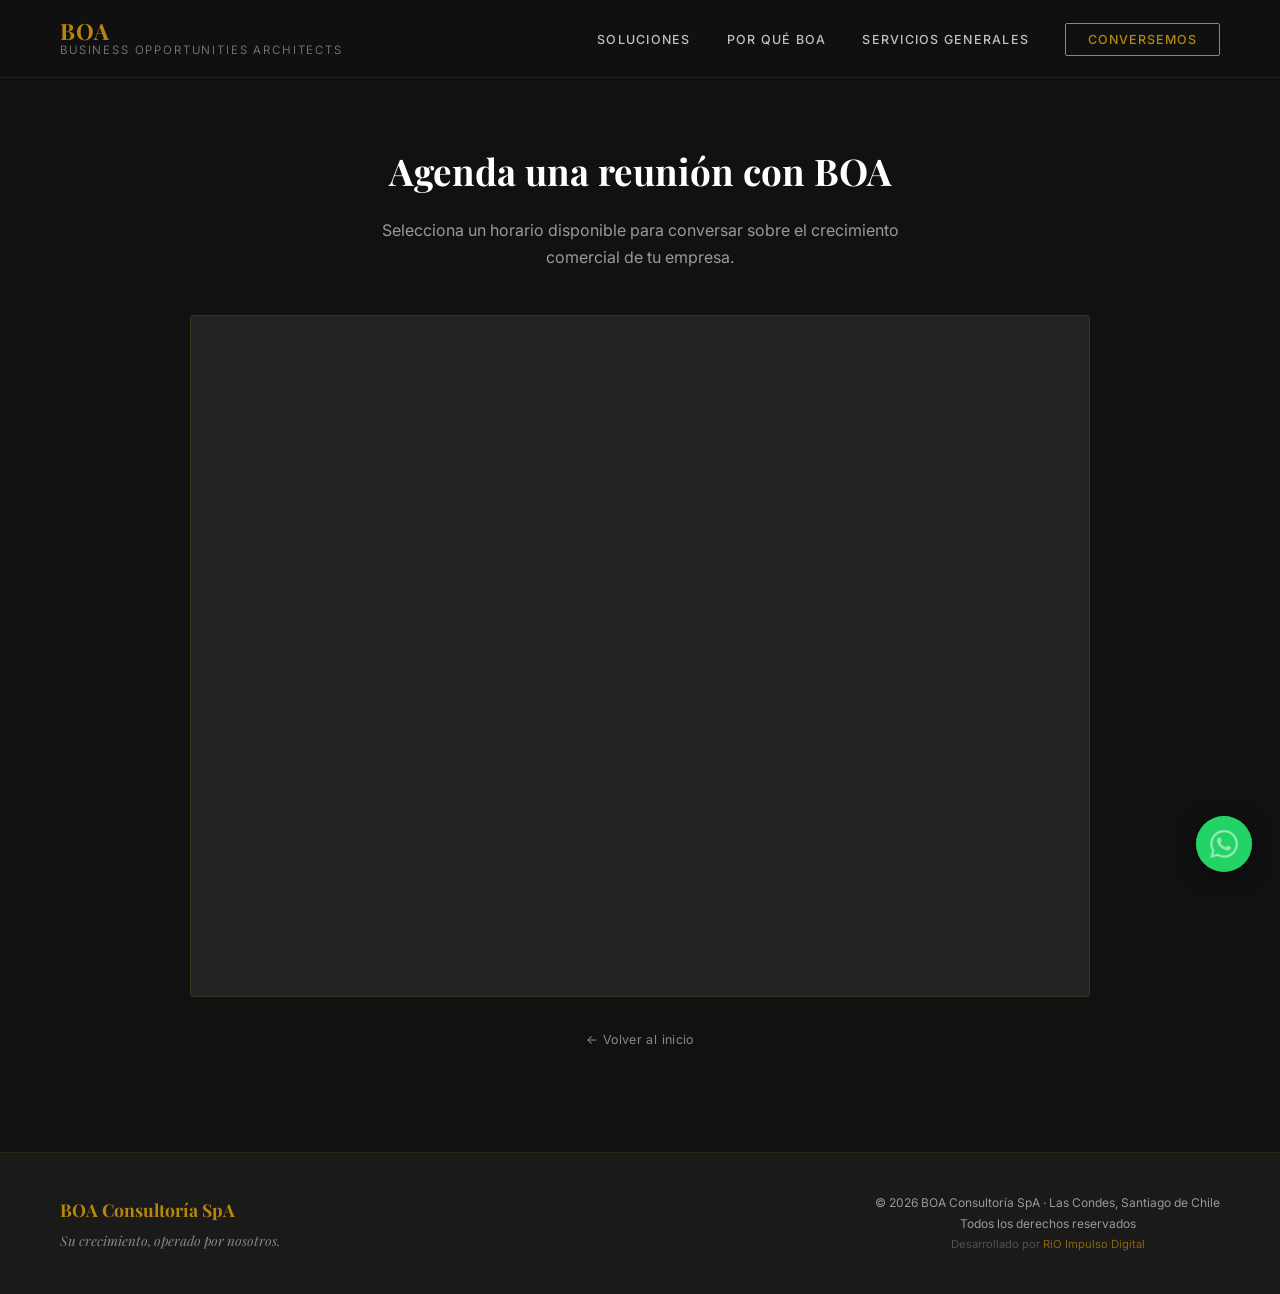
<file: agenda/index.html>
<!DOCTYPE html>
<html lang="es-CL">
<head>
<meta charset="UTF-8">
<meta name="viewport" content="width=device-width, initial-scale=1.0">
<title>Agenda una reunión | BOA Consultoría SpA</title>
<meta name="description" content="Agenda una reunión con BOA Consultoría SpA para conversar sobre el crecimiento comercial de tu empresa.">
<meta name="robots" content="noindex, follow">
<link rel="canonical" href="https://boaconsultoria.cl/agenda">

<!-- Favicon — se reutiliza el set corporativo BOA. Rutas relativas (../)
     para que carguen igual bajo file://, servidor local y produccion
     real (mismo criterio ya aplicado en BOA-WEB-042/044). -->
<link rel="icon" type="image/x-icon" href="../favicon.ico">
<link rel="icon" type="image/png" sizes="16x16" href="../branding/favicon-16x16.png">
<link rel="icon" type="image/png" sizes="32x32" href="../branding/favicon-32x32.png">
<link rel="icon" type="image/png" sizes="192x192" href="../branding/favicon-192x192.png">
<link rel="apple-touch-icon" sizes="180x180" href="../branding/favicon-180x180.png">

<!-- Open Graph -->
<meta property="og:type" content="website">
<meta property="og:url" content="https://boaconsultoria.cl/agenda">
<meta property="og:site_name" content="BOA Consultoría SpA">
<meta property="og:title" content="Agenda una reunión | BOA Consultoría SpA">
<meta property="og:description" content="Agenda una reunión con BOA Consultoría SpA para conversar sobre el crecimiento comercial de tu empresa.">
<meta property="og:locale" content="es_CL">

<link rel="preconnect" href="https://fonts.googleapis.com">
<link rel="preconnect" href="https://fonts.gstatic.com" crossorigin>
<link href="https://fonts.googleapis.com/css2?family=Playfair+Display:wght@600;700;800&family=Inter:wght@400;500;600;700&display=swap" rel="stylesheet">
<link rel="stylesheet" href="/assets/css/boa-core.css">
<style>
  /* Template 03 Utilitario — pagina /agenda (BOA-WEB-051). Reset,
     variables, tipografia, nav, footer, boton flotante de WhatsApp y
     reveal viven en /assets/css/boa-core.css. Prefijo utb- para lo
     exclusivo de este template, por convencion definida en BOA-WEB-040.
     Nav/footer identicos al resto del sitio (BOA no trata /agenda como
     un micrositio aparte), solo se ajustan los enlaces relativos porque
     esta pagina vive un nivel mas abajo (agenda/index.html). */
  @media (max-width: 768px) {
    .nav-links { display: none; }
  }

  .utb-hero {
    padding: 140px 24px 32px;
    text-align: center;
    background: var(--black);
  }
  .utb-back-wrap {
    text-align: center;
    margin-top: 28px;
  }
  .utb-back {
    display: inline-block;
    color: var(--silver-dim);
    font-size: 0.78rem;
    text-decoration: none;
    letter-spacing: 0.03em;
  }
  .utb-back:hover { color: var(--gold); }
  .utb-hero h1 {
    font-family: var(--font-display);
    font-weight: 700;
    font-size: clamp(1.7rem, 3vw, 2.3rem);
    color: var(--white);
    margin-bottom: 14px;
  }
  .utb-hero p {
    color: var(--text-muted);
    max-width: 520px;
    margin: 0 auto;
  }

  .utb-meeting-section {
    padding: 12px 24px 100px;
    background: var(--black);
  }
  .utb-meeting-wrap {
    max-width: 900px;
    margin: 0 auto;
    background: var(--black-soft);
    border: 1px solid rgba(184,134,11,0.15);
    border-radius: 4px;
    overflow: hidden;
  }
  /* Contenedor que usa el propio script de HubSpot para inyectar el
     iframe del calendario — el alto minimo evita salto de layout (CLS)
     mientras el script externo carga. */
  .meetings-iframe-container {
    min-height: 680px;
    width: 100%;
  }

  @media (max-width: 640px) {
    .utb-hero { padding: 116px 20px 28px; }
  }
</style>
</head>
<body>

<nav>
  <a href="../index.html" class="nav-brand">
    BOA
    <span>Business Opportunities Architects</span>
  </a>
  <ul class="nav-links">
    <li><a href="../index.html#soluciones">Soluciones</a></li>
    <li><a href="../index.html#por-que">Por qué BOA</a></li>
    <li><a href="../servicios-generales/index.html">Servicios Generales</a></li>
    <li><a href="../index.html#contacto" class="nav-cta">Conversemos</a></li>
  </ul>
</nav>

<section class="utb-hero">
  <div class="container">
    <h1>Agenda una reunión con BOA</h1>
    <p>Selecciona un horario disponible para conversar sobre el crecimiento comercial de tu empresa.</p>
  </div>
</section>

<section class="utb-meeting-section">
  <div class="utb-meeting-wrap">
    <!-- Start of Meetings Embed Script -->
    <div class="meetings-iframe-container" data-src="https://meetings.hubspot.com/rio-asesoriaintegral?uuid=512acd55-c626-4506-bd93-80a63be8fe5c&embed=true"></div>
    <script type="text/javascript" src="https://static.hsappstatic.net/MeetingsEmbed/ex/MeetingsEmbedCode.js"></script>
    <!-- End of Meetings Embed Script -->
  </div>
  <div class="container utb-back-wrap">
    <a href="../index.html" class="utb-back">← Volver al inicio</a>
  </div>
</section>

<footer>
  <div>
    <div class="footer-brand">BOA Consultoría SpA</div>
    <div class="footer-slogan">Su crecimiento, operado por nosotros.</div>
  </div>
  <div class="footer-legal">
    © 2026 BOA Consultoría SpA · Las Condes, Santiago de Chile<br/>
    Todos los derechos reservados<br/>
    <span class="footer-attribution">Desarrollado por <a href="https://www.rioimpulsodigital.com" target="_blank" rel="noopener noreferrer">RiO Impulso Digital</a></span>
  </div>
</footer>

<a href="https://wa.me/56985921512?text=Quiero%20que%20BOA%20trabaje%20con%20mi%20empresa" target="_blank" rel="noopener noreferrer" class="btn-whatsapp" aria-label="Contactar por WhatsApp">
  <svg xmlns="http://www.w3.org/2000/svg" width="28" height="28" viewBox="0 0 24 24" fill="white"><path d="M17.472 14.382c-.297-.149-1.758-.867-2.03-.967-.273-.099-.471-.148-.67.15-.197.297-.767.966-.94 1.164-.173.199-.347.223-.644.075-.297-.15-1.255-.463-2.39-1.475-.883-.788-1.48-1.761-1.653-2.059-.173-.297-.018-.458.13-.606.134-.133.298-.347.446-.52.149-.174.198-.298.298-.497.099-.198.05-.371-.025-.52-.075-.149-.669-1.612-.916-2.207-.242-.579-.487-.5-.669-.51-.173-.008-.371-.01-.57-.01-.198 0-.52.074-.792.372-.272.297-1.04 1.016-1.04 2.479 0 1.462 1.065 2.875 1.213 3.074.149.198 2.096 3.2 5.077 4.487.709.306 1.262.489 1.694.625.712.227 1.36.195 1.871.118.571-.085 1.758-.719 2.006-1.413.248-.694.248-1.289.173-1.413-.074-.124-.272-.198-.57-.347m-5.421 7.403h-.004a9.87 9.87 0 01-5.031-1.378l-.361-.214-3.741.982.998-3.648-.235-.374a9.86 9.86 0 01-1.51-5.26c.001-5.45 4.436-9.884 9.888-9.884 2.64 0 5.122 1.03 6.988 2.898a9.825 9.825 0 012.893 6.994c-.003 5.45-4.437 9.884-9.885 9.884m8.413-18.297A11.815 11.815 0 0012.05 0C5.495 0 .16 5.335.157 11.892c0 2.096.547 4.142 1.588 5.945L.057 24l6.305-1.654a11.882 11.882 0 005.683 1.448h.005c6.554 0 11.89-5.335 11.893-11.893a11.821 11.821 0 00-3.48-8.413z"/></svg>
</a>

<script src="/assets/js/boa-core.js"></script>
</body>
</html>
</file>
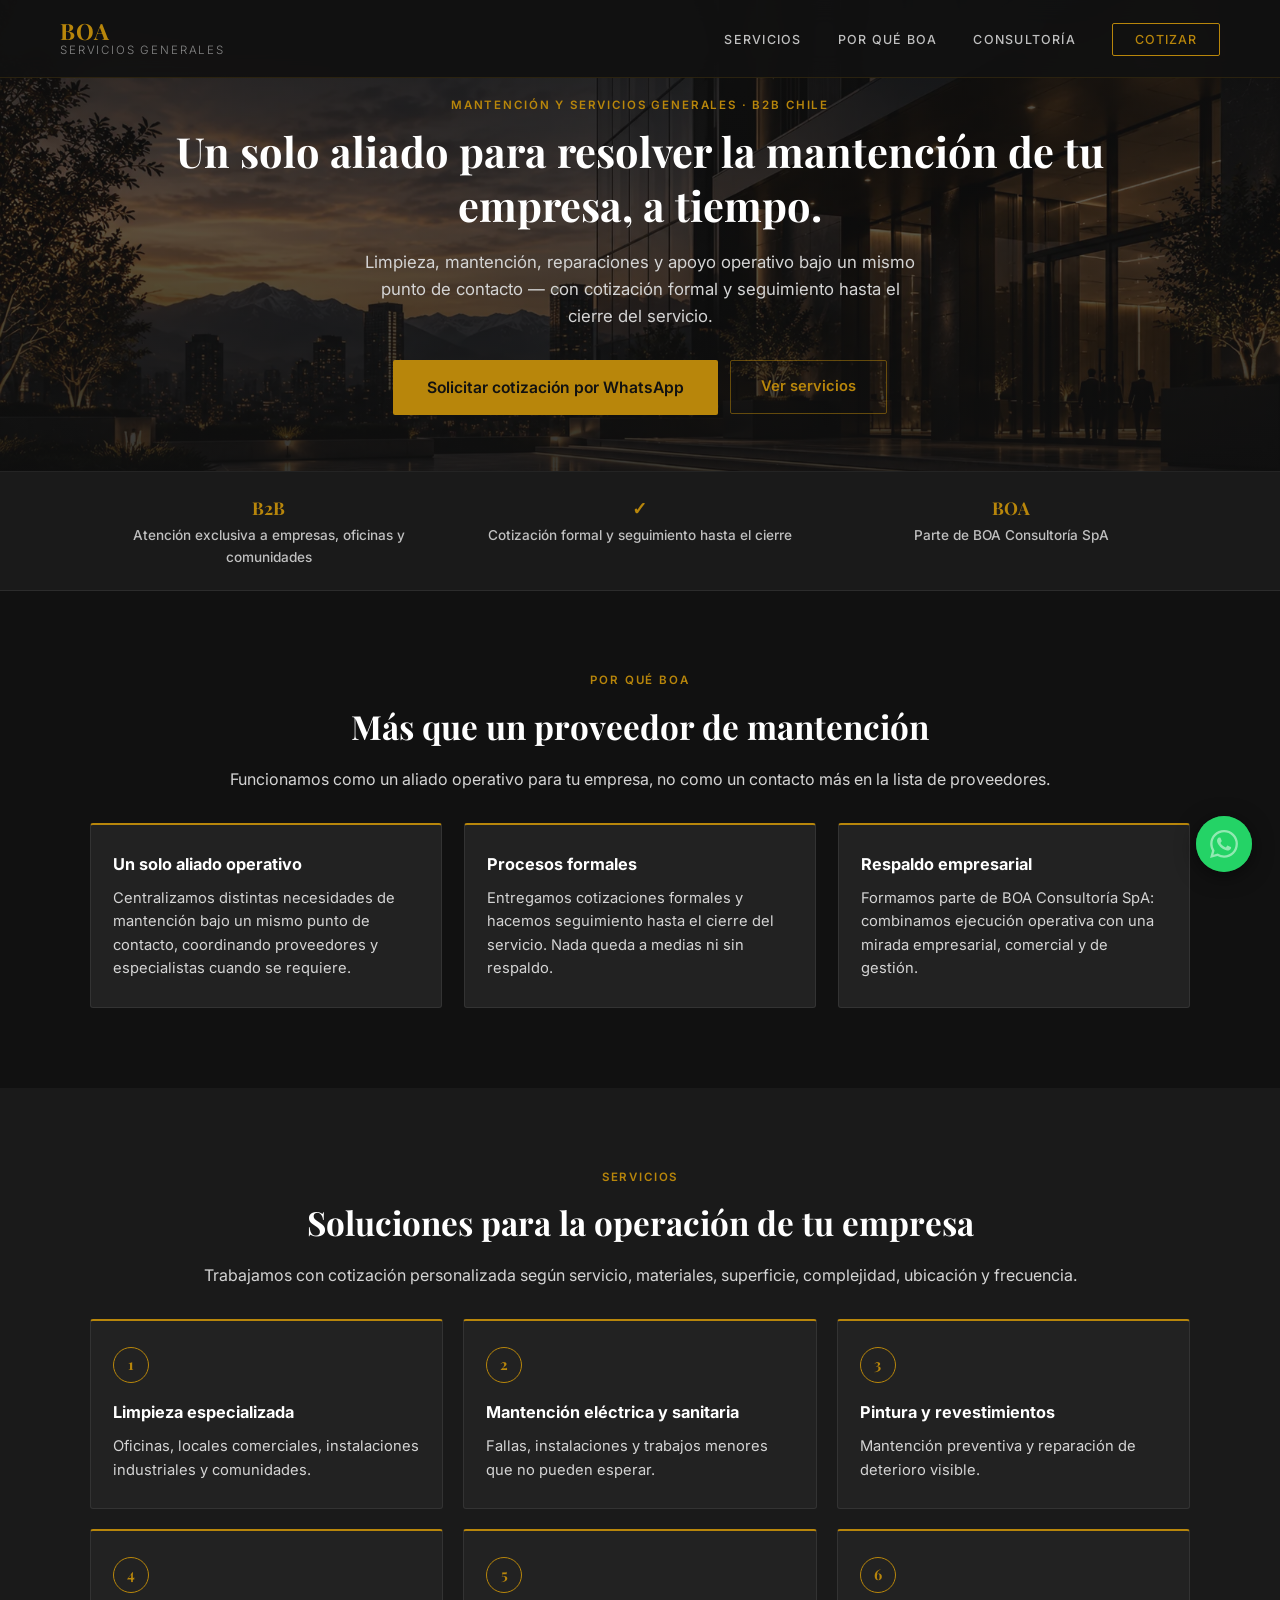
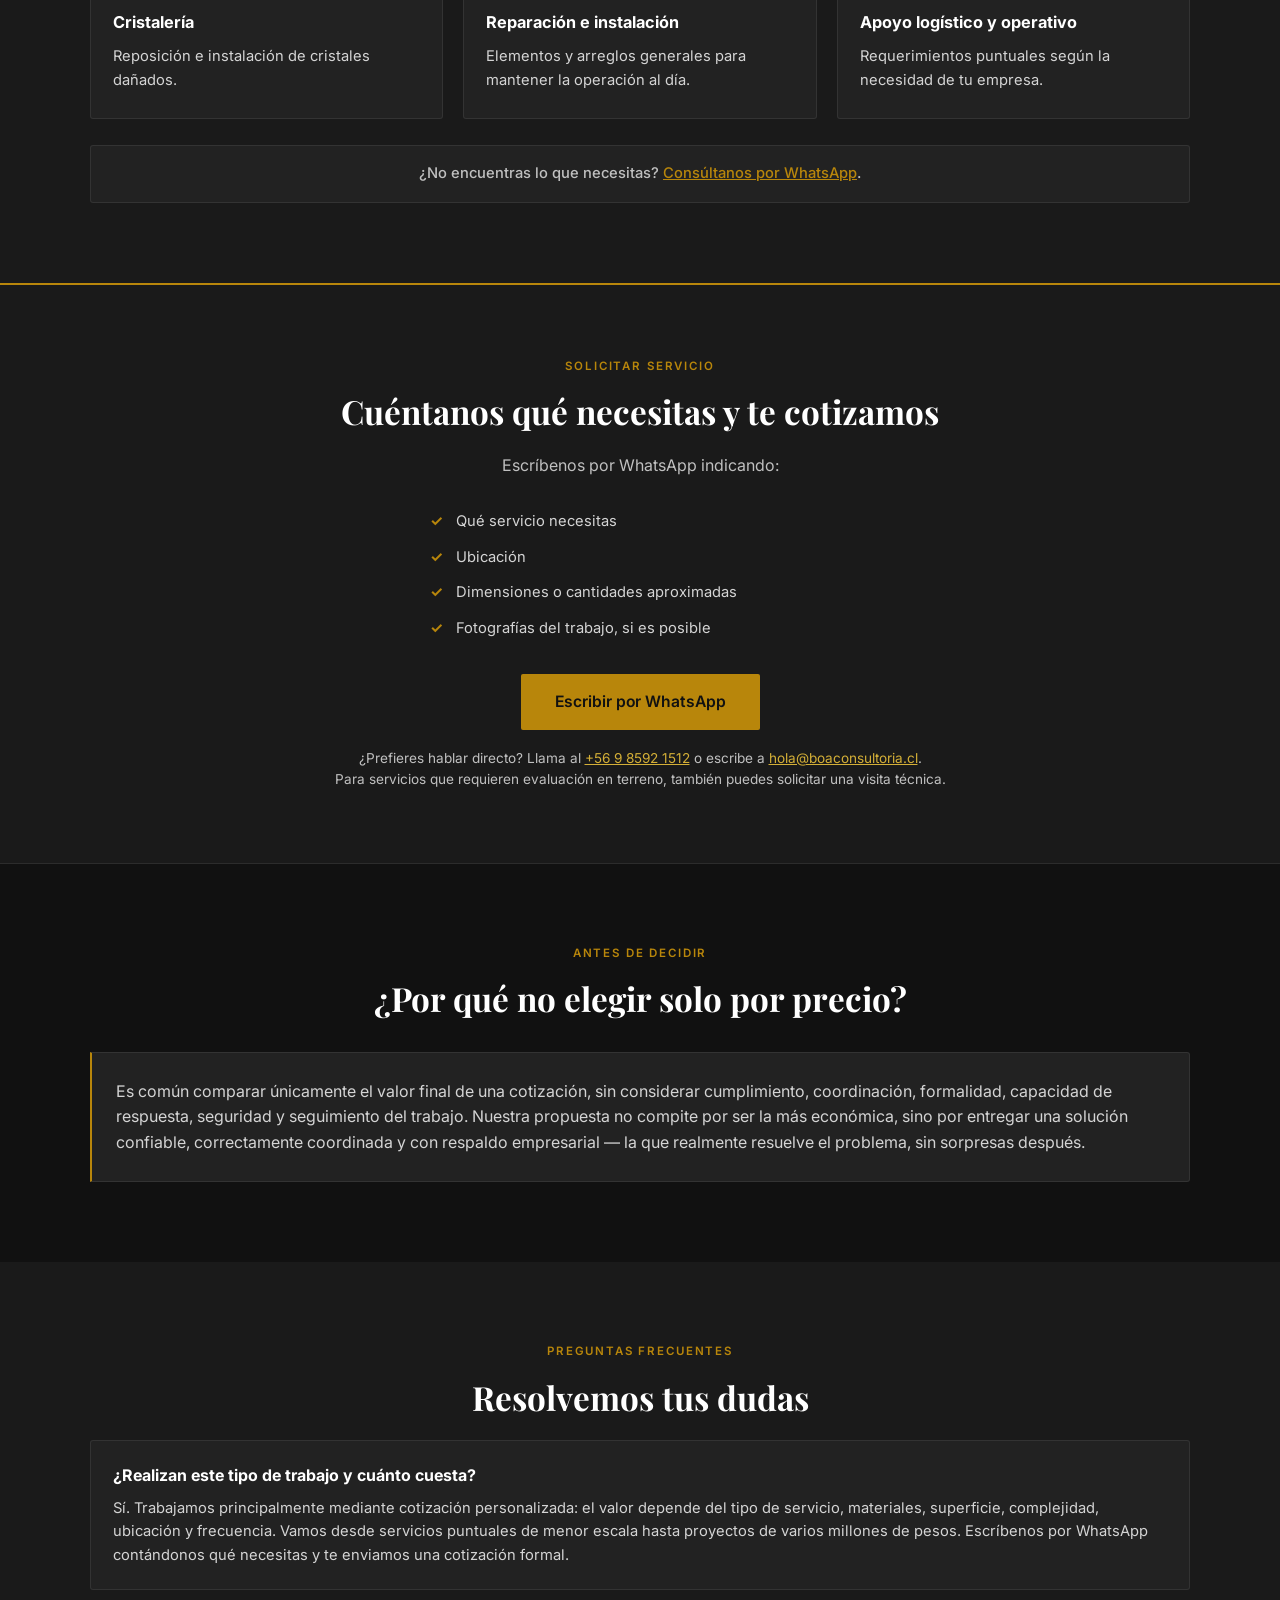
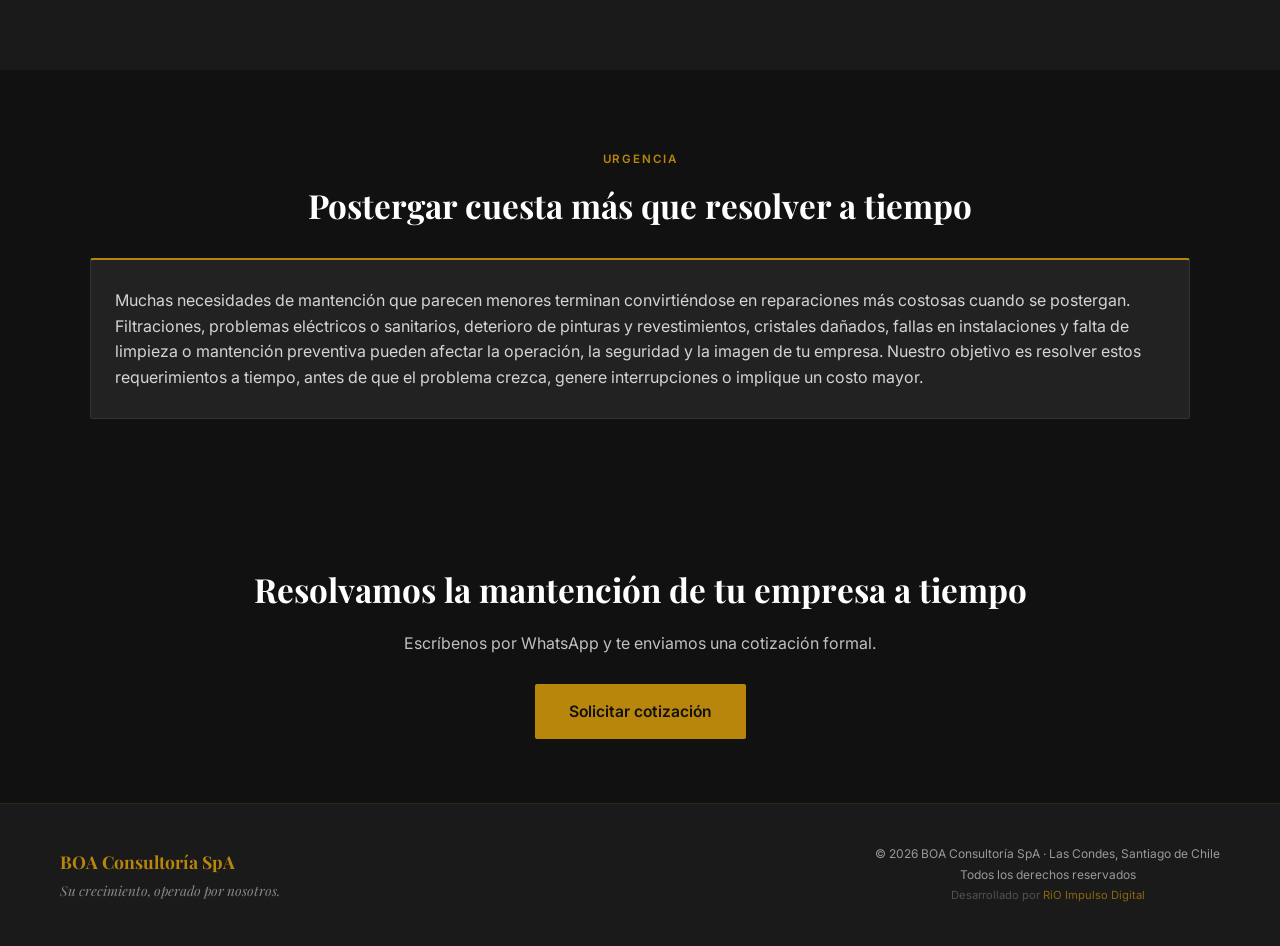
<file: servicios-generales/index.html>
<!DOCTYPE html>
<html lang="es-CL">
<head>
<meta charset="UTF-8">
<meta name="viewport" content="width=device-width, initial-scale=1.0">
<title>BOA Servicios Generales | Soluciones operativas para empresas</title>
<meta name="description" content="Servicios generales para empresas en Santiago: mantención, reparaciones, limpieza especializada y apoyo operativo coordinado por BOA Consultoría.">
<link rel="canonical" href="https://boaconsultoria.cl/servicios-generales">

<!-- Favicon — se reutiliza el set corporativo BOA (misma identidad de
     marca; no hay decisión de marca que justifique un favicon propio
     para esta vertical). Rutas relativas (../) para que carguen igual
     bajo file://, servidor local y produccion real (mismo criterio
     aplicado en la correccion de BOA-WEB-042). -->
<link rel="icon" type="image/x-icon" href="../favicon.ico">
<link rel="icon" type="image/png" sizes="16x16" href="../branding/favicon-16x16.png">
<link rel="icon" type="image/png" sizes="32x32" href="../branding/favicon-32x32.png">
<link rel="icon" type="image/png" sizes="192x192" href="../branding/favicon-192x192.png">
<link rel="apple-touch-icon" sizes="180x180" href="../branding/favicon-180x180.png">

<!-- Open Graph -->
<meta property="og:type" content="website">
<meta property="og:url" content="https://boaconsultoria.cl/servicios-generales">
<meta property="og:site_name" content="BOA Consultoría SpA">
<meta property="og:title" content="BOA Servicios Generales — Soluciones operativas para empresas">
<meta property="og:description" content="Servicios generales para empresas en Santiago: mantención, reparaciones, limpieza especializada y apoyo operativo coordinado por BOA Consultoría.">
<meta property="og:locale" content="es_CL">
<meta property="og:image" content="https://boaconsultoria.cl/servicios-generales/assets/img/og-servicios-generales-1080x1080.webp">

<!-- Twitter Card -->
<meta name="twitter:card" content="summary_large_image">
<meta name="twitter:title" content="BOA Servicios Generales — Soluciones operativas para empresas">
<meta name="twitter:description" content="Servicios generales para empresas en Santiago: mantención, reparaciones, limpieza especializada y apoyo operativo coordinado por BOA Consultoría.">
<meta name="twitter:image" content="https://boaconsultoria.cl/servicios-generales/assets/img/og-servicios-generales-1080x1080.webp">

<link rel="preconnect" href="https://fonts.googleapis.com">
<link rel="preconnect" href="https://fonts.gstatic.com" crossorigin>
<link href="https://fonts.googleapis.com/css2?family=Playfair+Display:wght@600;700;800&family=Inter:wght@400;500;600;700&display=swap" rel="stylesheet">
<link rel="stylesheet" href="/assets/css/boa-core.css">
<!-- BOA-WEB-043: precarga solo la primera imagen del hero rotativo (la
     unica critica para el LCP), seleccionando desktop/mobile por media
     query para no descargar la variante que no corresponde. -->
<link rel="preload" as="image" href="/servicios-generales/assets/img/hero-bg-01-desktop.webp" media="(min-width: 769px)">
<link rel="preload" as="image" href="/servicios-generales/assets/img/hero-bg-01-mobile.webp" media="(max-width: 768px)">
<style>
  /* Servicios Generales — Template Landing/Producto (BOA-WEB-041,
     complementado en BOA-WEB-042). Reset, variables de marca, tipografía
     base, container, botones base, WhatsApp flotante y reveal viven en
     /assets/css/boa-core.css.
     Desde la complementación de BOA-WEB-042, esta página también
     comparte el NAV y el FOOTER del sitio corporativo (clases sin
     prefijo: nav, .nav-brand, .nav-links, .nav-cta, .footer-brand,
     .footer-slogan, .footer-legal, .footer-attribution — todas del
     core) — Servicios Generales es parte del mismo sitio, no un
     micrositio independiente.
     Acá solo queda lo exclusivo del CONTENIDO de esta landing (hero,
     tarjetas, servicios, conversión, FAQ, etc.). Prefijo lp- en las
     clases de contenido que existen también en el core con valores
     propios de esta landing, para no colisionar — convención definida
     en BOA-WEB-040. */
  :root{
    --lp-borde: rgba(255,255,255,0.08);
    /* BOA-WEB-042: identidad de esta landing usa el dorado claro tal como
       se definió para el ecosistema BOA (#D4AF37) — distinto del valor
       tonal que usa hoy el sitio corporativo (--gold-light del core es
       #D4A017). Variable local para no alterar el core ni el corporativo. */
    --lp-gold-light: #D4AF37;
    /* Gris ejecutivo de identidad (#4A4A4A) — se mantiene definido para
       completitud de la paleta aunque esta revisión (tema oscuro
       dominante, 2ª complementación de BOA-WEB-042) no tiene una regla
       activa que lo use; mismo estado que traía desde la base original. */
    --lp-gris: #4A4A4A;
  }
  body{ line-height:1.6; }
  h1,h2,h3{font-family:var(--font-display);font-weight:700;}
  img{max-width:100%;display:block;}
  a{text-decoration:none;color:inherit;}
  .section{padding:80px 0;}
  .section-alt{background:var(--black-mid);}
  /* BOA-WEB-042 (2ª complementación): se retira la alternancia de bandas
     claras — decisión de producto: Servicios Generales continúa el
     mismo universo oscuro+dorado del corporativo (no es una vertical
     visualmente separada; esa expresión más luminosa queda reservada
     para Vida y Patrimonio). El ritmo visual ahora se logra alternando
     dos tonos oscuros (--black / --black-mid) entre secciones, más
     paneles de contenido en --black-soft (un tercer tono, apenas más
     claro) para dar profundidad sin recurrir al blanco. */
  @media(max-width:640px){
    .section{padding:56px 0;}
  }
  .lp-eyebrow{
    color:var(--gold);
    font-weight:600;
    letter-spacing:.16em;
    text-transform:uppercase;
    font-size:.72rem;
    margin-bottom:10px;
    display:block;
  }
  h2{font-size:clamp(1.7rem, 2.6vw, 2.35rem);color:var(--white);margin-bottom:14px;}
  p{color:var(--text-body);font-size:1rem;}
  .center{text-align:center;}
  .lp-btn-primary{
    display:inline-block;
    background:var(--gold);
    color:var(--black);
    font-weight:600;
    font-family:var(--font-body);
    padding:15px 34px;
    border-radius:2px;
    font-size:.98rem;
    transition:background .15s ease, transform .15s ease;
  }
  .lp-btn-primary:hover{background:var(--lp-gold-light);transform:translateY(-1px);}
  .lp-btn-primary:focus-visible,
  .lp-btn-secondary:focus-visible{outline:2px solid var(--gold);outline-offset:2px;}
  .lp-btn-secondary{
    display:inline-block;
    border:1px solid rgba(184,134,11,0.5);
    color:var(--gold);
    font-weight:600;
    font-family:var(--font-body);
    padding:14px 30px;
    border-radius:2px;
    font-size:.92rem;
    transition:border-color .2s ease, color .2s ease;
  }
  .lp-btn-secondary:hover{border-color:var(--lp-gold-light);color:var(--lp-gold-light);}

  /* NAV — BOA-WEB-042 (complementación): Servicios Generales ahora
     comparte el sistema de navegación del corporativo (nav/.nav-brand/
     .nav-links/.nav-cta del core, posición fixed) en vez de su propio
     header sticky. Solo se ajusta el padding-top del hero para
     compensar el nav fijo, igual que hace el corporativo. El colapso
     de .nav-links en mobile tampoco se resuelve acá — mismo pendiente
     documentado en el corporativo (Hallazgo 1, BOA-WEB-039) — se
     replica para que ambas páginas se comporten igual, por consistencia. */
  @media (max-width: 768px) {
    .nav-links { display: none; }
    .hero { padding: 120px 0 48px; }
  }

  /* HERO — BOA-WEB-043: fondo rotativo entre 3 imagenes tematicas.
     Estructura: .hero-bg-rotator (las 3 capas de fondo, absolutas) +
     .hero-overlay (velo oscuro fijo, siempre por encima de cualquier
     imagen activa) + .container (contenido, encima de todo). El texto,
     subtitulo y botones viven solo en .container y nunca se mueven —
     unicamente cambia la capa .hero-bg activa por debajo. */
  .hero{
    position:relative;
    overflow:hidden;
    background:var(--black);
    color:var(--white);
    padding:96px 0 56px;
    text-align:center;
    border-bottom:1px solid var(--lp-borde);
  }
  .hero-bg-rotator{
    position:absolute;
    inset:0;
    z-index:0;
  }
  .hero-bg{
    position:absolute;
    inset:0;
    background-image:var(--bg-desktop);
    background-size:cover;
    background-position:center;
    opacity:0;
    transition:opacity 2.4s ease;
  }
  .hero-bg.is-active{ opacity:1; }
  @media (max-width:768px){
    .hero-bg{ background-image:var(--bg-mobile); }
  }
  /* Velo oscuro unico y consistente para las 3 imagenes — nunca se hornea
     en el WebP, asi puede ajustarse a futuro sin regenerar assets. */
  .hero-overlay{
    position:absolute;
    inset:0;
    z-index:1;
    background:linear-gradient(180deg, rgba(17,17,17,.80) 0%, rgba(17,17,17,.68) 45%, rgba(17,17,17,.84) 100%);
  }
  .hero .container{
    position:relative;
    z-index:2;
  }
  @media (prefers-reduced-motion: reduce){
    .hero-bg{ transition:none; }
  }
  .hero h1{
    font-size:2rem;
    line-height:1.28;
    color:var(--white);
    margin-bottom:18px;
  }
  .hero p{
    color:var(--text-body);
    font-size:1.05rem;
    max-width:560px;
    margin:0 auto 30px;
  }
  .hero-ctas{display:flex;flex-direction:column;gap:12px;align-items:center;}

  /* TRUST BAR */
  .trust{
    background:var(--black-mid);
    padding:22px 0;
    border-bottom:1px solid var(--lp-borde);
  }
  .trust-inner{
    display:grid;
    grid-template-columns:1fr;
    gap:14px;
    text-align:center;
  }
  .trust-item{font-size:.85rem;font-weight:500;color:var(--silver);}
  .trust-item span{display:block;color:var(--gold);font-family:var(--font-display);font-weight:700;font-size:1.1rem;margin-bottom:3px;}

  /* DIFERENCIACION */
  .cols3{display:grid;grid-template-columns:1fr;gap:22px;margin-top:30px;}
  .card{
    background:var(--black-soft);
    border:1px solid var(--lp-borde);
    border-top:2px solid var(--gold);
    padding:26px 22px;
    border-radius:3px;
    transition:transform .2s ease, border-color .2s ease;
  }
  .card:hover{transform:translateY(-3px);border-color:rgba(184,134,11,0.4);}
  .card h3{font-family:var(--font-body);font-weight:700;font-size:1.02rem;margin-bottom:10px;color:var(--white);}
  .card p{font-size:.92rem;color:var(--text-body);}

  /* OFERTA — fichas de servicio (BOA-WEB-042 complementación): grilla
     3x2 en desktop, misma lógica visual que las tarjetas de "Por qué
     BOA" (bloque independiente, borde superior dorado, buena jerarquía),
     con identidad propia: número circular dentro de la ficha en vez de
     al costado. */
  .servicios-grid{display:grid;grid-template-columns:1fr;gap:20px;margin-top:30px;}
  .servicio-item{
    background:var(--black-soft);
    border:1px solid var(--lp-borde);
    border-top:2px solid var(--gold);
    border-radius:3px;
    padding:26px 22px;
    transition:transform .2s ease, border-color .2s ease;
  }
  .servicio-item:hover{transform:translateY(-3px);border-color:rgba(184,134,11,0.4);}
  .servicio-num{
    width:36px;height:36px;border-radius:50%;
    border:1px solid var(--gold);
    color:var(--gold);
    display:flex;align-items:center;justify-content:center;
    font-weight:700;font-family:var(--font-display);font-size:.92rem;
    margin-bottom:16px;
  }
  .servicio-item h3{font-family:var(--font-body);font-weight:700;font-size:1.02rem;margin-bottom:10px;color:var(--white);}
  .servicio-item p{font-size:.92rem;color:var(--text-body);}
  .consulta-nota{
    text-align:center;
    margin-top:26px;
    font-size:.92rem;
    font-weight:500;
    color:var(--silver);
    background:var(--black-soft);
    border:1px solid var(--lp-borde);
    padding:16px;
    border-radius:3px;
  }
  .consulta-nota a{color:var(--gold);text-decoration:underline;}

  /* CONVERSION — momento principal de conversión: mayor peso visual
     (más padding, borde dorado superior) para que se sienta como el
     punto focal de toda la landing, no una sección más. */
  .conversion{
    background:var(--black-mid);
    color:var(--white);
    padding:72px 0;
    text-align:center;
    border-top:2px solid var(--gold);
    border-bottom:1px solid var(--lp-borde);
  }
  .conversion h2{color:var(--white);}
  .conversion p{color:var(--silver);max-width:520px;margin:0 auto 26px;}
  .conversion-list{
    list-style:none;
    max-width:420px;
    margin:0 auto 28px;
    text-align:left;
  }
  .conversion-list li{
    color:var(--text-body);
    font-size:.92rem;
    padding:6px 0 6px 26px;
    position:relative;
  }
  .conversion-list li::before{
    content:"✓";
    color:var(--gold);
    position:absolute;left:0;
    font-weight:700;
  }
  .conversion-secondary{margin-top:18px;font-size:.85rem;color:var(--silver);}
  .conversion-secondary a{color:var(--lp-gold-light);text-decoration:underline;}

  /* OBJECION */
  .objecion-box{
    background:var(--black-soft);
    border:1px solid var(--lp-borde);
    border-left:2px solid var(--gold);
    padding:26px 24px;
    margin-top:26px;
    border-radius:0 3px 3px 0;
  }

  /* FAQ */
  .faq-item{
    background:var(--black-soft);
    border:1px solid var(--lp-borde);
    border-radius:3px;
    padding:22px;
    margin-top:16px;
  }
  .faq-item h3{font-family:var(--font-body);font-size:1rem;margin-bottom:8px;color:var(--white);}
  .faq-item p{font-size:.92rem;}

  /* URGENCIA */
  .urgencia{
    background:var(--black-soft);
    border:1px solid var(--lp-borde);
    border-top:2px solid var(--gold);
    border-radius:3px;
    padding:28px 24px;
    margin-top:26px;
  }

  /* CTA FINAL */
  .cta-final{
    background:var(--black);
    color:var(--white);
    text-align:center;
    padding:64px 0;
  }
  .cta-final h2{color:var(--white);}
  .cta-final p{color:var(--silver);margin-bottom:28px;}

  /* FOOTER — BOA-WEB-042 (complementación): ya no hay footer propio de
     esta landing. Se reutiliza el mismo footer del sitio corporativo
     (.footer-brand/.footer-slogan/.footer-legal/.footer-attribution,
     todos del core) directamente en el HTML — Servicios Generales es
     parte del mismo sitio, no un micrositio con footer alternativo. */

  @media(min-width:640px){
    .hero h1{font-size:2.6rem;}
    .hero-ctas{flex-direction:row;justify-content:center;}
    .cols3{grid-template-columns:repeat(3,1fr);}
    .trust-inner{grid-template-columns:repeat(3,1fr);}
    .servicios-grid{grid-template-columns:repeat(3,1fr);}
  }
</style>
</head>
<body>

<nav>
  <a href="#hero" class="nav-brand">
    BOA
    <span>Servicios Generales</span>
  </a>
  <ul class="nav-links">
    <li><a href="#servicios">Servicios</a></li>
    <li><a href="#por-que">Por qué BOA</a></li>
    <li><a href="../index.html">Consultoría</a></li>
    <li><a href="https://wa.me/56985921512?text=Hola%2C%20quiero%20solicitar%20una%20cotizaci%C3%B3n%20de%20mantenci%C3%B3n%20para%20mi%20empresa" class="nav-cta">Cotizar</a></li>
  </ul>
</nav>

<section class="hero" id="hero">
  <div class="hero-bg-rotator" aria-hidden="true">
    <div class="hero-bg is-active" style="--bg-desktop:url(/servicios-generales/assets/img/hero-bg-01-desktop.webp);--bg-mobile:url(/servicios-generales/assets/img/hero-bg-01-mobile.webp)"></div>
    <div class="hero-bg" data-bg-desktop="/servicios-generales/assets/img/hero-bg-02-desktop.webp" data-bg-mobile="/servicios-generales/assets/img/hero-bg-02-mobile.webp"></div>
    <div class="hero-bg" data-bg-desktop="/servicios-generales/assets/img/hero-bg-03-desktop.webp" data-bg-mobile="/servicios-generales/assets/img/hero-bg-03-mobile.webp"></div>
  </div>
  <div class="hero-overlay" aria-hidden="true"></div>
  <div class="container">
    <span class="lp-eyebrow">Mantención y servicios generales · B2B Chile</span>
    <h1>Un solo aliado para resolver la mantención de tu empresa, a tiempo.</h1>
    <p>Limpieza, mantención, reparaciones y apoyo operativo bajo un mismo punto de contacto — con cotización formal y seguimiento hasta el cierre del servicio.</p>
    <div class="hero-ctas">
      <a href="https://wa.me/56985921512?text=Hola%2C%20quiero%20solicitar%20una%20cotizaci%C3%B3n%20de%20mantenci%C3%B3n%20para%20mi%20empresa" class="lp-btn-primary">Solicitar cotización por WhatsApp</a>
      <a href="#servicios" class="lp-btn-secondary">Ver servicios</a>
    </div>
  </div>
</section>

<div class="trust">
  <div class="container trust-inner">
    <div class="trust-item"><span>B2B</span>Atención exclusiva a empresas, oficinas y comunidades</div>
    <div class="trust-item"><span>✓</span>Cotización formal y seguimiento hasta el cierre</div>
    <div class="trust-item"><span>BOA</span>Parte de BOA Consultoría SpA</div>
  </div>
</div>

<section class="section" id="por-que">
  <div class="container">
    <span class="lp-eyebrow center" style="display:block;text-align:center;">Por qué BOA</span>
    <h2 class="center">Más que un proveedor de mantención</h2>
    <p class="center">Funcionamos como un aliado operativo para tu empresa, no como un contacto más en la lista de proveedores.</p>
    <div class="cols3">
      <div class="card">
        <h3>Un solo aliado operativo</h3>
        <p>Centralizamos distintas necesidades de mantención bajo un mismo punto de contacto, coordinando proveedores y especialistas cuando se requiere.</p>
      </div>
      <div class="card">
        <h3>Procesos formales</h3>
        <p>Entregamos cotizaciones formales y hacemos seguimiento hasta el cierre del servicio. Nada queda a medias ni sin respaldo.</p>
      </div>
      <div class="card">
        <h3>Respaldo empresarial</h3>
        <p>Formamos parte de BOA Consultoría SpA: combinamos ejecución operativa con una mirada empresarial, comercial y de gestión.</p>
      </div>
    </div>
  </div>
</section>

<section class="section section-alt" id="servicios">
  <div class="container">
    <span class="lp-eyebrow center" style="display:block;text-align:center;">Servicios</span>
    <h2 class="center">Soluciones para la operación de tu empresa</h2>
    <p class="center">Trabajamos con cotización personalizada según servicio, materiales, superficie, complejidad, ubicación y frecuencia.</p>
    <div class="servicios-grid">
      <div class="servicio-item">
        <div class="servicio-num">1</div>
        <h3>Limpieza especializada</h3>
        <p>Oficinas, locales comerciales, instalaciones industriales y comunidades.</p>
      </div>
      <div class="servicio-item">
        <div class="servicio-num">2</div>
        <h3>Mantención eléctrica y sanitaria</h3>
        <p>Fallas, instalaciones y trabajos menores que no pueden esperar.</p>
      </div>
      <div class="servicio-item">
        <div class="servicio-num">3</div>
        <h3>Pintura y revestimientos</h3>
        <p>Mantención preventiva y reparación de deterioro visible.</p>
      </div>
      <div class="servicio-item">
        <div class="servicio-num">4</div>
        <h3>Cristalería</h3>
        <p>Reposición e instalación de cristales dañados.</p>
      </div>
      <div class="servicio-item">
        <div class="servicio-num">5</div>
        <h3>Reparación e instalación</h3>
        <p>Elementos y arreglos generales para mantener la operación al día.</p>
      </div>
      <div class="servicio-item">
        <div class="servicio-num">6</div>
        <h3>Apoyo logístico y operativo</h3>
        <p>Requerimientos puntuales según la necesidad de tu empresa.</p>
      </div>
    </div>
    <div class="consulta-nota">
      ¿No encuentras lo que necesitas? <a href="https://wa.me/56985921512?text=Hola%2C%20tengo%20una%20consulta%20sobre%20un%20servicio%20que%20no%20aparece%20en%20la%20p%C3%A1gina">Consúltanos por WhatsApp</a>.
    </div>
  </div>
</section>

<!-- Galería — oculta hasta contar con fotos reales del negocio (BOA-WEB-041).
     No publicar placeholders. Reactivar cuando exista material verídico.
<section class="section">
  <div class="container">
    <span class="lp-eyebrow center" style="display:block;text-align:center;">Trabajos realizados</span>
    <h2 class="center">Galería</h2>
    <div class="galeria-grid">
      <div class="foto-placeholder">[FOTO: trabajo de limpieza especializada en oficina o local]</div>
      <div class="foto-placeholder">[FOTO: mantención eléctrica o sanitaria en ejecución]</div>
      <div class="foto-placeholder">[FOTO: pintura o revestimiento aplicado]</div>
      <div class="foto-placeholder">[FOTO: reposición de cristal]</div>
      <div class="foto-placeholder">[FOTO: equipo BOA en terreno]</div>
      <div class="foto-placeholder">[FOTO: antes/después de un servicio]</div>
    </div>
  </div>
</section>
-->

<section class="conversion">
  <div class="container">
    <span class="lp-eyebrow" style="color:var(--gold)">Solicitar servicio</span>
    <h2>Cuéntanos qué necesitas y te cotizamos</h2>
    <p>Escríbenos por WhatsApp indicando:</p>
    <ul class="conversion-list">
      <li>Qué servicio necesitas</li>
      <li>Ubicación</li>
      <li>Dimensiones o cantidades aproximadas</li>
      <li>Fotografías del trabajo, si es posible</li>
    </ul>
    <a href="https://wa.me/56985921512?text=Hola%2C%20quiero%20solicitar%20una%20cotizaci%C3%B3n%20de%20mantenci%C3%B3n%20para%20mi%20empresa" class="lp-btn-primary">Escribir por WhatsApp</a>
    <div class="conversion-secondary">
      ¿Prefieres hablar directo? Llama al <a href="tel:+56985921512">+56 9 8592 1512</a> o escribe a <a href="mailto:hola@boaconsultoria.cl">hola@boaconsultoria.cl</a>.<br/>
      Para servicios que requieren evaluación en terreno, también puedes solicitar una visita técnica.
    </div>
  </div>
</section>

<section class="section">
  <div class="container">
    <span class="lp-eyebrow center" style="display:block;text-align:center;">Antes de decidir</span>
    <h2 class="center">¿Por qué no elegir solo por precio?</h2>
    <div class="objecion-box">
      <p>Es común comparar únicamente el valor final de una cotización, sin considerar cumplimiento, coordinación, formalidad, capacidad de respuesta, seguridad y seguimiento del trabajo. Nuestra propuesta no compite por ser la más económica, sino por entregar una solución confiable, correctamente coordinada y con respaldo empresarial — la que realmente resuelve el problema, sin sorpresas después.</p>
    </div>
  </div>
</section>

<section class="section section-alt">
  <div class="container">
    <span class="lp-eyebrow center" style="display:block;text-align:center;">Preguntas frecuentes</span>
    <h2 class="center">Resolvemos tus dudas</h2>
    <div class="faq-item">
      <h3>¿Realizan este tipo de trabajo y cuánto cuesta?</h3>
      <p>Sí. Trabajamos principalmente mediante cotización personalizada: el valor depende del tipo de servicio, materiales, superficie, complejidad, ubicación y frecuencia. Vamos desde servicios puntuales de menor escala hasta proyectos de varios millones de pesos. Escríbenos por WhatsApp contándonos qué necesitas y te enviamos una cotización formal.</p>
    </div>
  </div>
</section>

<section class="section">
  <div class="container">
    <span class="lp-eyebrow center" style="display:block;text-align:center;">Urgencia</span>
    <h2 class="center">Postergar cuesta más que resolver a tiempo</h2>
    <div class="urgencia">
      <p>Muchas necesidades de mantención que parecen menores terminan convirtiéndose en reparaciones más costosas cuando se postergan. Filtraciones, problemas eléctricos o sanitarios, deterioro de pinturas y revestimientos, cristales dañados, fallas en instalaciones y falta de limpieza o mantención preventiva pueden afectar la operación, la seguridad y la imagen de tu empresa. Nuestro objetivo es resolver estos requerimientos a tiempo, antes de que el problema crezca, genere interrupciones o implique un costo mayor.</p>
    </div>
  </div>
</section>

<!-- Testimonios — oculta hasta contar con testimonios reales (BOA-WEB-041).
     No publicar placeholders ni inventar contenido. Reactivar cuando el
     negocio consiga testimonios verídicos.
<section class="section section-alt">
  <div class="container">
    <span class="lp-eyebrow center" style="display:block;text-align:center;">Testimonios</span>
    <h2 class="center">Lo que dicen nuestros clientes</h2>
    <div class="testi-pending">
      [TESTIMONIOS PENDIENTES — no inventar, esperar a que el negocio los consiga]
    </div>
  </div>
</section>
-->

<section class="cta-final">
  <div class="container">
    <h2>Resolvamos la mantención de tu empresa a tiempo</h2>
    <p>Escríbenos por WhatsApp y te enviamos una cotización formal.</p>
    <a href="https://wa.me/56985921512?text=Hola%2C%20quiero%20solicitar%20una%20cotizaci%C3%B3n%20de%20mantenci%C3%B3n%20para%20mi%20empresa" class="lp-btn-primary">Solicitar cotización</a>
  </div>
</section>

<footer>
  <div>
    <div class="footer-brand">BOA Consultoría SpA</div>
    <div class="footer-slogan">Su crecimiento, operado por nosotros.</div>
  </div>
  <div class="footer-legal">
    © 2026 BOA Consultoría SpA · Las Condes, Santiago de Chile<br/>
    Todos los derechos reservados<br/>
    <span class="footer-attribution">Desarrollado por <a href="https://www.rioimpulsodigital.com" target="_blank" rel="noopener noreferrer">RiO Impulso Digital</a></span>
  </div>
</footer>

<a href="https://wa.me/56985921512?text=Hola%2C%20quiero%20solicitar%20una%20cotizaci%C3%B3n%20de%20mantenci%C3%B3n%20para%20mi%20empresa" target="_blank" rel="noopener noreferrer" class="btn-whatsapp" aria-label="Contactar por WhatsApp">
  <svg xmlns="http://www.w3.org/2000/svg" width="28" height="28" viewBox="0 0 24 24" fill="white"><path d="M17.472 14.382c-.297-.149-1.758-.867-2.03-.967-.273-.099-.471-.148-.67.15-.197.297-.767.966-.94 1.164-.173.199-.347.223-.644.075-.297-.15-1.255-.463-2.39-1.475-.883-.788-1.48-1.761-1.653-2.059-.173-.297-.018-.458.13-.606.134-.133.298-.347.446-.52.149-.174.198-.298.298-.497.099-.198.05-.371-.025-.52-.075-.149-.669-1.612-.916-2.207-.242-.579-.487-.5-.669-.51-.173-.008-.371-.01-.57-.01-.198 0-.52.074-.792.372-.272.297-1.04 1.016-1.04 2.479 0 1.462 1.065 2.875 1.213 3.074.149.198 2.096 3.2 5.077 4.487.709.306 1.262.489 1.694.625.712.227 1.36.195 1.871.118.571-.085 1.758-.719 2.006-1.413.248-.694.248-1.289.173-1.413-.074-.124-.272-.198-.57-.347m-5.421 7.403h-.004a9.87 9.87 0 01-5.031-1.378l-.361-.214-3.741.982.998-3.648-.235-.374a9.86 9.86 0 01-1.51-5.26c.001-5.45 4.436-9.884 9.888-9.884 2.64 0 5.122 1.03 6.988 2.898a9.825 9.825 0 012.893 6.994c-.003 5.45-4.437 9.884-9.885 9.884m8.413-18.297A11.815 11.815 0 0012.05 0C5.495 0 .16 5.335.157 11.892c0 2.096.547 4.142 1.588 5.945L.057 24l6.305-1.654a11.882 11.882 0 005.683 1.448h.005c6.554 0 11.89-5.335 11.893-11.893a11.821 11.821 0 00-3.48-8.413z"/></svg>
</a>

<script src="/assets/js/boa-core.js"></script>
<script>
  // BOA-WEB-043: rotacion del fondo del hero. Solo cambia la capa de
  // fondo activa (crossfade via opacity/transition en CSS); texto,
  // subtitulo y botones no se tocan. La 2a y 3a imagen se cargan recien
  // cuando el navegador esta ocioso (no compiten por ancho de banda con
  // la 1a imagen ni con las fuentes durante la carga inicial).
  (function () {
    var slides = document.querySelectorAll('.hero-bg');
    if (slides.length < 2) return;

    var reduceMotion = window.matchMedia('(prefers-reduced-motion: reduce)').matches;

    function loadDeferredBackgrounds() {
      slides.forEach(function (el, i) {
        if (i === 0) return;
        var d = el.getAttribute('data-bg-desktop');
        var m = el.getAttribute('data-bg-mobile');
        if (d) el.style.setProperty('--bg-desktop', 'url(' + d + ')');
        if (m) el.style.setProperty('--bg-mobile', 'url(' + m + ')');
      });
    }

    if (reduceMotion) return; // deja solo la 1a imagen, fija, sin cargar las otras 2

    if ('requestIdleCallback' in window) {
      requestIdleCallback(loadDeferredBackgrounds, { timeout: 2000 });
    } else {
      window.addEventListener('load', loadDeferredBackgrounds);
    }

    var current = 0;
    setInterval(function () {
      slides[current].classList.remove('is-active');
      current = (current + 1) % slides.length;
      slides[current].classList.add('is-active');
    }, 7000);
  })();
</script>
</body>
</html>
</file>
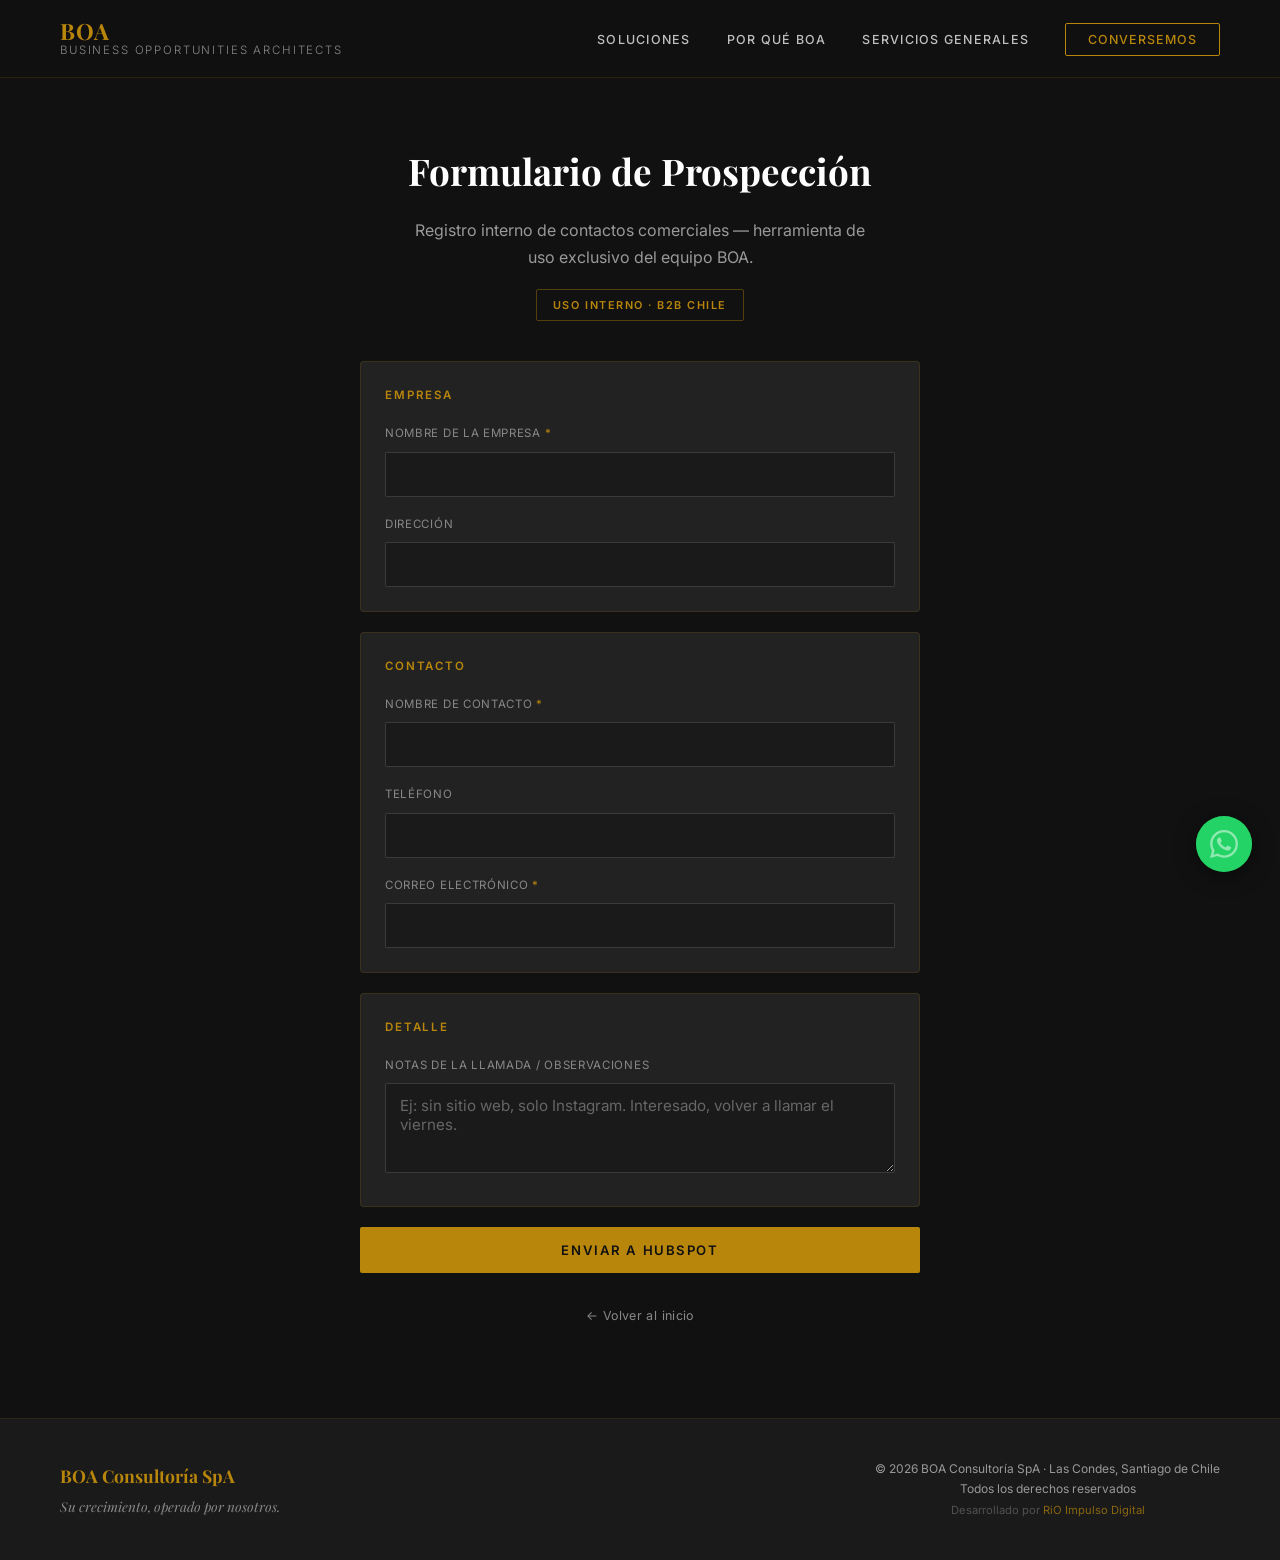
<file: interno/BOA_Formulario_Prospeccion.html>
<!DOCTYPE html>
<html lang="es-CL">
<head>
<meta charset="UTF-8">
<meta name="viewport" content="width=device-width, initial-scale=1.0">
<title>Formulario de Prospección | BOA Consultoría SpA</title>
<meta name="description" content="Herramienta interna de BOA Consultoría SpA para registrar prospectos comerciales.">
<meta name="robots" content="noindex, nofollow">

<!-- Favicon — se reutiliza el set corporativo BOA. Rutas relativas (../)
     para que carguen igual bajo file://, servidor local y produccion
     real (mismo criterio ya aplicado en BOA-WEB-042/044/051). -->
<link rel="icon" type="image/x-icon" href="../favicon.ico">
<link rel="icon" type="image/png" sizes="16x16" href="../branding/favicon-16x16.png">
<link rel="icon" type="image/png" sizes="32x32" href="../branding/favicon-32x32.png">
<link rel="icon" type="image/png" sizes="192x192" href="../branding/favicon-192x192.png">
<link rel="apple-touch-icon" sizes="180x180" href="../branding/favicon-180x180.png">

<link rel="preconnect" href="https://fonts.googleapis.com">
<link rel="preconnect" href="https://fonts.gstatic.com" crossorigin>
<link href="https://fonts.googleapis.com/css2?family=Playfair+Display:wght@600;700;800&family=Inter:wght@400;500;600;700&display=swap" rel="stylesheet">
<link rel="stylesheet" href="/assets/css/boa-core.css">
<style>
  /* Template 03 Utilitario — Formulario de Prospeccion (BOA-WEB-052).
     Adaptado al mismo sistema visual ya validado en /agenda (BOA-WEB-051):
     nav, footer, boton de WhatsApp, tipografia y paleta vienen del core
     sin modificacion. Prefijo utb- para lo especifico de este template.

     IMPORTANTE: las clases "status", "status-ok", "status-err" y
     "status-pending" NO se renombran con prefijo utb- a proposito: el
     <script> original (preservado sin cambios) las asigna dinamicamente
     via statusEl.className. Renombrarlas rompería el feedback visual de
     envio sin tocar una sola linea de JS. Se restylean aqui mismo con el
     nombre original para no alterar la logica. */
  @media (max-width: 768px) {
    .nav-links { display: none; }
  }

  .utb-hero {
    padding: 140px 24px 28px;
    text-align: center;
    background: var(--black);
  }
  .utb-hero h1 {
    font-family: var(--font-display);
    font-weight: 700;
    font-size: clamp(1.7rem, 3vw, 2.3rem);
    color: var(--white);
    margin-bottom: 14px;
  }
  .utb-hero p {
    color: var(--text-muted);
    max-width: 480px;
    margin: 0 auto;
  }
  .utb-badge {
    display: inline-block;
    margin-top: 18px;
    font-size: 0.68rem;
    font-weight: 600;
    letter-spacing: 0.14em;
    text-transform: uppercase;
    color: var(--gold);
    border: 1px solid rgba(184,134,11,0.4);
    border-radius: 2px;
    padding: 6px 16px;
  }

  .utb-form-section {
    padding: 12px 24px 90px;
    background: var(--black);
  }
  .utb-form-wrap {
    max-width: 560px;
    margin: 0 auto;
  }

  .utb-fieldset {
    background: var(--black-soft);
    border: 1px solid rgba(184,134,11,0.15);
    border-radius: 4px;
    padding: 24px;
    margin-bottom: 20px;
  }
  .utb-fieldset-title {
    font-size: 0.72rem;
    font-weight: 600;
    color: var(--gold);
    text-transform: uppercase;
    letter-spacing: 0.16em;
    margin-bottom: 18px;
  }
  .utb-field { margin-bottom: 18px; }
  .utb-field:last-child { margin-bottom: 0; }
  .utb-field label {
    font-size: 0.72rem;
    color: var(--silver-dim);
    text-transform: uppercase;
    letter-spacing: 0.06em;
    display: block;
    margin-bottom: 8px;
  }
  .utb-field .req { color: var(--gold); }

  .utb-form-wrap input[type=text],
  .utb-form-wrap input[type=tel],
  .utb-form-wrap input[type=email],
  .utb-form-wrap textarea {
    width: 100%;
    background: var(--black-mid);
    border: 1px solid rgba(255,255,255,0.14);
    border-radius: 2px;
    padding: 12px 14px;
    font-size: 0.95rem;
    outline: none;
    font-family: var(--font-body);
    color: var(--white);
    transition: border-color 0.2s;
  }
  .utb-form-wrap input::placeholder,
  .utb-form-wrap textarea::placeholder { color: #666; }
  .utb-form-wrap input:focus,
  .utb-form-wrap textarea:focus { border-color: var(--gold); }
  .utb-form-wrap textarea { resize: vertical; min-height: 90px; }

  .utb-btn-submit {
    width: 100%;
    background: var(--gold);
    color: var(--black);
    border: none;
    border-radius: 2px;
    padding: 15px;
    font-size: 0.82rem;
    font-weight: 600;
    letter-spacing: 0.12em;
    text-transform: uppercase;
    cursor: pointer;
    display: flex;
    align-items: center;
    justify-content: center;
    gap: 8px;
    font-family: var(--font-body);
    transition: background 0.2s, transform 0.15s;
  }
  .utb-btn-submit:hover { background: var(--gold-light); transform: translateY(-1px); }
  .utb-btn-submit:disabled { background: #555; color: #999; cursor: not-allowed; transform: none; }

  .utb-btn-retry {
    width: 100%;
    background: transparent;
    color: var(--gold);
    border: 1px solid rgba(184,134,11,0.4);
    border-radius: 2px;
    padding: 12px;
    font-size: 0.78rem;
    letter-spacing: 0.08em;
    text-transform: uppercase;
    cursor: pointer;
    margin-top: 12px;
    display: flex;
    align-items: center;
    justify-content: center;
    gap: 6px;
    font-family: var(--font-body);
    transition: background 0.2s;
  }
  .utb-btn-retry:hover { background: rgba(184,134,11,0.08); }

  /* Nombres de clase preservados sin prefijo — ver nota arriba. */
  .status {
    border-radius: 2px;
    padding: 14px 16px;
    font-size: 0.85rem;
    margin-top: 16px;
    display: none;
    border: 1px solid transparent;
  }
  .status-ok { background: rgba(29,158,117,0.1); color: #4fd6a8; border-color: rgba(29,158,117,0.3); display: block; }
  .status-err { background: rgba(226,75,74,0.1); color: #f08887; border-color: rgba(226,75,74,0.3); display: block; }
  .status-pending { background: rgba(184,134,11,0.12); color: var(--gold); border-color: rgba(184,134,11,0.4); display: block; }

  .utb-setup-warning {
    background: rgba(226,75,74,0.1);
    color: #f08887;
    border: 1px solid rgba(226,75,74,0.3);
    border-radius: 4px;
    padding: 16px;
    font-size: 0.85rem;
    margin-bottom: 20px;
    line-height: 1.6;
  }
  .utb-setup-warning code {
    background: rgba(255,255,255,0.08);
    padding: 1px 5px;
    border-radius: 2px;
    font-size: 0.8rem;
    color: #ddd;
  }
  .utb-badge-count {
    font-size: 0.7rem;
    background: rgba(184,134,11,0.12);
    color: var(--gold);
    padding: 2px 8px;
    border-radius: 2px;
    margin-left: 8px;
  }

  .utb-back-wrap { text-align: center; margin-top: 28px; }
  .utb-back {
    display: inline-block;
    color: var(--silver-dim);
    font-size: 0.78rem;
    text-decoration: none;
    letter-spacing: 0.03em;
  }
  .utb-back:hover { color: var(--gold); }

  @media (max-width: 640px) {
    .utb-hero { padding: 116px 20px 24px; }
    .utb-fieldset { padding: 20px; }
  }
</style>
</head>
<body>

<nav>
  <a href="../index.html" class="nav-brand">
    BOA
    <span>Business Opportunities Architects</span>
  </a>
  <ul class="nav-links">
    <li><a href="../index.html#soluciones">Soluciones</a></li>
    <li><a href="../index.html#por-que">Por qué BOA</a></li>
    <li><a href="../servicios-generales/index.html">Servicios Generales</a></li>
    <li><a href="../index.html#contacto" class="nav-cta">Conversemos</a></li>
  </ul>
</nav>

<section class="utb-hero">
  <div class="container">
    <h1>Formulario de Prospección</h1>
    <p>Registro interno de contactos comerciales — herramienta de uso exclusivo del equipo BOA.</p>
    <span class="utb-badge">Uso interno · B2B Chile</span>
  </div>
</section>

<section class="utb-form-section">
  <div class="utb-form-wrap">

    <div id="setup-warning" class="utb-setup-warning" style="display:none">
      <strong>Falta terminar la configuración.</strong> Reemplazá <code>HUBSPOT_FORM_GUID</code> en el &lt;script&gt; de este archivo por el GUID del formulario que crees en HubSpot (Marketing &gt; Forms). Mientras tanto el botón de enviar queda deshabilitado.
    </div>

    <form id="prospeccion-form">
      <div class="utb-fieldset">
        <div class="utb-fieldset-title">Empresa</div>
        <div class="utb-field">
          <label for="company">Nombre de la empresa <span class="req">*</span></label>
          <input type="text" id="company" required>
        </div>
        <div class="utb-field">
          <label for="address">Dirección</label>
          <input type="text" id="address">
        </div>
      </div>

      <div class="utb-fieldset">
        <div class="utb-fieldset-title">Contacto</div>
        <div class="utb-field">
          <label for="firstname">Nombre de contacto <span class="req">*</span></label>
          <input type="text" id="firstname" required>
        </div>
        <div class="utb-field">
          <label for="phone">Teléfono</label>
          <input type="tel" id="phone" inputmode="tel">
        </div>
        <div class="utb-field">
          <label for="email">Correo electrónico <span class="req">*</span></label>
          <input type="email" id="email" required>
        </div>
      </div>

      <div class="utb-fieldset">
        <div class="utb-fieldset-title">Detalle</div>
        <div class="utb-field">
          <label for="detalle">Notas de la llamada / observaciones</label>
          <textarea id="detalle" placeholder="Ej: sin sitio web, solo Instagram. Interesado, volver a llamar el viernes."></textarea>
        </div>
      </div>

      <button type="submit" class="utb-btn-submit" id="submit-btn">Enviar a HubSpot</button>
      <button type="button" class="utb-btn-retry" id="retry-btn" style="display:none">Reintentar envíos pendientes <span class="utb-badge-count" id="pending-count"></span></button>
    </form>

    <div id="status" class="status"></div>

    <div class="utb-back-wrap">
      <a href="../index.html" class="utb-back">← Volver al inicio</a>
    </div>

  </div>
</section>

<footer>
  <div>
    <div class="footer-brand">BOA Consultoría SpA</div>
    <div class="footer-slogan">Su crecimiento, operado por nosotros.</div>
  </div>
  <div class="footer-legal">
    © 2026 BOA Consultoría SpA · Las Condes, Santiago de Chile<br/>
    Todos los derechos reservados<br/>
    <span class="footer-attribution">Desarrollado por <a href="https://www.rioimpulsodigital.com" target="_blank" rel="noopener noreferrer">RiO Impulso Digital</a></span>
  </div>
</footer>

<a href="https://wa.me/56985921512?text=Quiero%20que%20BOA%20trabaje%20con%20mi%20empresa" target="_blank" rel="noopener noreferrer" class="btn-whatsapp" aria-label="Contactar por WhatsApp">
  <svg xmlns="http://www.w3.org/2000/svg" width="28" height="28" viewBox="0 0 24 24" fill="white"><path d="M17.472 14.382c-.297-.149-1.758-.867-2.03-.967-.273-.099-.471-.148-.67.15-.197.297-.767.966-.94 1.164-.173.199-.347.223-.644.075-.297-.15-1.255-.463-2.39-1.475-.883-.788-1.48-1.761-1.653-2.059-.173-.297-.018-.458.13-.606.134-.133.298-.347.446-.52.149-.174.198-.298.298-.497.099-.198.05-.371-.025-.52-.075-.149-.669-1.612-.916-2.207-.242-.579-.487-.5-.669-.51-.173-.008-.371-.01-.57-.01-.198 0-.52.074-.792.372-.272.297-1.04 1.016-1.04 2.479 0 1.462 1.065 2.875 1.213 3.074.149.198 2.096 3.2 5.077 4.487.709.306 1.262.489 1.694.625.712.227 1.36.195 1.871.118.571-.085 1.758-.719 2.006-1.413.248-.694.248-1.289.173-1.413-.074-.124-.272-.198-.57-.347m-5.421 7.403h-.004a9.87 9.87 0 01-5.031-1.378l-.361-.214-3.741.982.998-3.648-.235-.374a9.86 9.86 0 01-1.51-5.26c.001-5.45 4.436-9.884 9.888-9.884 2.64 0 5.122 1.03 6.988 2.898a9.825 9.825 0 012.893 6.994c-.003 5.45-4.437 9.884-9.885 9.884m8.413-18.297A11.815 11.815 0 0012.05 0C5.495 0 .16 5.335.157 11.892c0 2.096.547 4.142 1.588 5.945L.057 24l6.305-1.654a11.882 11.882 0 005.683 1.448h.005c6.554 0 11.89-5.335 11.893-11.893a11.821 11.821 0 00-3.48-8.413z"/></svg>
</a>

<script src="/assets/js/boa-core.js"></script>
<script>
// --- Configuración: editar estos dos valores ---
const HUBSPOT_PORTAL_ID = '51812490';
const HUBSPOT_FORM_GUID = '812f4930-fda2-4638-b669-0f0107c4c7d1';
// Usa la propiedad estándar "message" de HubSpot para las notas de la llamada.
const DETAIL_FIELD_NAME = 'message';
// -------------------------------------------------

const QUEUE_KEY = 'boa_prospeccion_pendientes';
const submitBtn = document.getElementById('submit-btn');
const retryBtn = document.getElementById('retry-btn');
const statusEl = document.getElementById('status');
const form = document.getElementById('prospeccion-form');

if (HUBSPOT_FORM_GUID === 'PON_AQUI_EL_FORM_GUID') {
  document.getElementById('setup-warning').style.display = 'block';
  submitBtn.disabled = true;
}

function getQueue() {
  try { return JSON.parse(localStorage.getItem(QUEUE_KEY)) || []; } catch (e) { return []; }
}
function setQueue(q) { localStorage.setItem(QUEUE_KEY, JSON.stringify(q)); }
function showStatus(type, msg) {
  statusEl.className = 'status status-' + type;
  statusEl.textContent = msg;
}
function updateRetryButton() {
  const q = getQueue();
  if (q.length > 0) {
    retryBtn.style.display = 'flex';
    document.getElementById('pending-count').textContent = q.length;
  } else {
    retryBtn.style.display = 'none';
  }
}

function buildPayload(data) {
  return {
    fields: [
      { name: 'email', value: data.email },
      { name: 'firstname', value: data.firstname },
      { name: 'company', value: data.company },
      { name: 'phone', value: data.phone },
      { name: 'address', value: data.address },
      { name: DETAIL_FIELD_NAME, value: data.detalle }
    ].filter(f => f.value),
    context: { pageUri: location.href, pageName: 'Formulario de Prospección BOA' }
  };
}

async function submitToHubSpot(data) {
  const url = 'https://api.hsforms.com/submissions/v3/integration/submit/' + HUBSPOT_PORTAL_ID + '/' + HUBSPOT_FORM_GUID;
  const res = await fetch(url, {
    method: 'POST',
    headers: { 'Content-Type': 'application/json' },
    body: JSON.stringify(buildPayload(data))
  });
  if (!res.ok) {
    const body = await res.text().catch(() => '');
    throw new Error('HTTP ' + res.status + (body ? ' — ' + body : ''));
  }
}

async function flushQueue() {
  const q = getQueue();
  if (q.length === 0) return;
  const remaining = [];
  for (const item of q) {
    try { await submitToHubSpot(item); }
    catch (e) { remaining.push(item); }
  }
  setQueue(remaining);
  updateRetryButton();
  if (remaining.length === 0 && q.length > 0) {
    showStatus('ok', 'Se enviaron ' + q.length + ' registro(s) pendiente(s) a HubSpot.');
  }
}

form.addEventListener('submit', async function (e) {
  e.preventDefault();
  const data = {
    company: document.getElementById('company').value.trim(),
    firstname: document.getElementById('firstname').value.trim(),
    phone: document.getElementById('phone').value.trim(),
    email: document.getElementById('email').value.trim(),
    address: document.getElementById('address').value.trim(),
    detalle: document.getElementById('detalle').value.trim()
  };
  submitBtn.disabled = true;
  showStatus('pending', 'Enviando…');
  try {
    await submitToHubSpot(data);
    showStatus('ok', 'Enviado a HubSpot correctamente.');
    form.reset();
  } catch (err) {
    const q = getQueue();
    q.push(data);
    setQueue(q);
    updateRetryButton();
    showStatus('err', 'Sin conexión o error de envío. Se guardó localmente — usá "Reintentar envíos pendientes" cuando tengas señal.');
    form.reset();
  }
  submitBtn.disabled = (HUBSPOT_FORM_GUID === 'PON_AQUI_EL_FORM_GUID');
});

retryBtn.addEventListener('click', async function () {
  retryBtn.disabled = true;
  showStatus('pending', 'Reintentando envíos pendientes…');
  await flushQueue();
  retryBtn.disabled = false;
});

updateRetryButton();
if (getQueue().length > 0) flushQueue();
</script>
</body>
</html>
</file>
<file: assets/css/boa-core.css>
/* ============================================================
   BOA CORE CSS — Capa técnica compartida del ecosistema BOA
   ============================================================
   BOA-WEB-040 · Sitio Web · BOA Consultoría SpA

   Contiene ÚNICAMENTE elementos reutilizables entre los 3 templates:
     - Template 01 · Corporativo   (sitio institucional, index.html)
     - Template 02 · Landing/Producto (Servicios Generales, Vida y Patrimonio)
     - Template 03 · Utilitario    (páginas de una sola acción)

   Modelo obligatorio: CORE COMPARTIDO + CSS específico de cada template.
   Nada de lo que hay acá es exclusivo de una página — si una regla solo
   aplica a una sección del sitio corporativo (Hero, Soluciones, Quiénes
   Somos, FAQ, formulario HubSpot), vive en el <style> local de esa página.

   NOMENCLATURA BOA (propia — no se copian los prefijos fp-/ut- de RiO):
     - Sin prefijo   → clases y variables del core, canónicas para todo el
                        ecosistema (.btn-primary, .container, --gold, etc.)
     - crp-          → exclusivo del Template 01 Corporativo (uso futuro;
                        las clases ya existentes en index.html no se
                        renombran en esta tarea para no romper el sitio)
     - lp-           → exclusivo del Template 02 Landing/Producto
     - utb-          → exclusivo del Template 03 Utilitario BOA

   Referencia de método: Análisis Previo — Referencias RiO (BOA-WEB-040,
   Notion), adaptado a la identidad BOA. No se copia diseño ni código de RiO.
   ============================================================ */

/* ── RESET / BASE ── */
*, *::before, *::after { box-sizing: border-box; margin: 0; padding: 0; }

html { scroll-behavior: smooth; }

body {
  background: var(--black);
  color: var(--text-body);
  font-family: var(--font-body);
  font-size: 16px;
  line-height: 1.7;
  -webkit-font-smoothing: antialiased;
}

/* ── VARIABLES DE MARCA ── */
:root {
  --black:      #111111;
  --black-mid:  #1A1A1A;
  --black-soft: #222222;
  --gold:       #B8860B;
  --gold-light: #D4A017;
  --silver:     #C0C0C0;
  --silver-dim: #888888;
  --white:      #FFFFFF;
  --text-body:  #D4D4D4;
  --text-muted: #999999;
  --font-display: 'Playfair Display', Georgia, serif;
  --font-body:    'Inter', system-ui, sans-serif;
}

/* ── TIPOGRAFÍA Y LAYOUT COMPARTIDOS ── */
.container {
  max-width: 1100px;
  margin: 0 auto;
}

section {
  padding: 100px 60px;
}

.section-header {
  text-align: center;
  margin-bottom: 72px;
}

.section-eyebrow {
  font-size: 0.72rem;
  letter-spacing: 0.22em;
  text-transform: uppercase;
  color: var(--gold);
  font-weight: 600;
  margin-bottom: 16px;
  font-family: var(--font-body);
}

.section-title {
  font-family: var(--font-display);
  font-size: clamp(1.9rem, 3.2vw, 2.7rem);
  font-weight: 600;
  color: var(--white);
  line-height: 1.2;
  margin-bottom: 16px;
}

.section-subtitle {
  font-size: 1rem;
  color: var(--text-muted);
  max-width: 520px;
  margin: 0 auto;
  line-height: 1.75;
  font-weight: 300;
}

.gold-rule {
  width: 0;
  height: 1px;
  background: linear-gradient(90deg, transparent, var(--gold), transparent);
  margin: 0 auto 56px;
  animation: drawRule 1.2s ease forwards;
}

@keyframes drawRule {
  to { width: 120px; }
}

/* Bandas de contraste — utilidad de ritmo visual compartida entre
   templates (definida en BOA-WEB-040, primer uso real en BOA-WEB-042
   para Servicios Generales). Método adaptado del ritmo visual de RiO
   (alternancia clara/oscura), con la paleta propia de BOA. No afecta al
   sitio corporativo: no tiene ninguna sección con estas clases. */
.section--dark  { background: var(--black); color: var(--text-body); }
.section--light { background: var(--white); color: var(--black); }
.section--light .section-title,
.section--light h1,
.section--light h2,
.section--light h3 { color: var(--black); }

/* ── BOTONES ── */
.btn-primary {
  background: var(--gold);
  color: var(--black);
  border: none;
  padding: 15px 36px;
  font-family: var(--font-body);
  font-size: 0.82rem;
  font-weight: 600;
  letter-spacing: 0.12em;
  text-transform: uppercase;
  text-decoration: none;
  border-radius: 2px;
  cursor: pointer;
  transition: background 0.2s, transform 0.15s;
  display: inline-block;
}

.btn-primary:hover {
  background: var(--gold-light);
  transform: translateY(-1px);
}

.btn-secondary {
  background: transparent;
  color: var(--silver);
  border: 1px solid rgba(192,192,192,0.3);
  padding: 15px 36px;
  font-family: var(--font-body);
  font-size: 0.82rem;
  font-weight: 500;
  letter-spacing: 0.1em;
  text-transform: uppercase;
  text-decoration: none;
  border-radius: 2px;
  cursor: pointer;
  transition: border-color 0.2s, color 0.2s;
  display: inline-block;
}

.btn-secondary:hover {
  border-color: var(--silver);
  color: var(--white);
}

/* ── NAVEGACIÓN (estructura base) ──
   Solo el esqueleto visual del header. El comportamiento de mobile
   (ocultar/mostrar enlaces) es una decisión pendiente por template —
   NO se estandariza acá. Ver Hallazgo 1, Informe BOA-WEB-039: el sitio
   corporativo hoy oculta .nav-links en mobile sin alternativa; esa regla
   permanece local al Template 01 y queda pendiente para la etapa de
   retoques posteriores a Servicios Generales y Vida y Patrimonio. */
nav {
  position: fixed;
  top: 0; left: 0; right: 0;
  z-index: 100;
  display: flex;
  align-items: center;
  justify-content: space-between;
  padding: 20px 60px;
  background: rgba(17,17,17,0.95);
  backdrop-filter: blur(12px);
  border-bottom: 1px solid rgba(184,134,11,0.15);
  transition: padding 0.3s;
}

.nav-brand {
  font-family: var(--font-display);
  font-size: 1.4rem;
  font-weight: 700;
  color: var(--gold);
  letter-spacing: 0.05em;
  text-decoration: none;
  line-height: 1;
}

.nav-brand span {
  color: var(--silver-dim);
  font-weight: 300;
  font-size: 0.72rem;
  display: block;
  letter-spacing: 0.16em;
  text-transform: uppercase;
  font-family: var(--font-body);
  margin-top: 3px;
}

.nav-links {
  display: flex;
  gap: 36px;
  list-style: none;
  align-items: center;
}

.nav-links a {
  color: var(--silver);
  text-decoration: none;
  font-size: 0.78rem;
  letter-spacing: 0.1em;
  text-transform: uppercase;
  font-weight: 500;
  transition: color 0.2s;
}

.nav-links a:hover { color: var(--gold); }

.nav-cta {
  background: transparent !important;
  border: 1px solid var(--gold) !important;
  color: var(--gold) !important;
  padding: 8px 22px !important;
  border-radius: 2px;
  transition: background 0.2s, color 0.2s !important;
  letter-spacing: 0.08em !important;
}

.nav-cta:hover {
  background: var(--gold) !important;
  color: var(--black) !important;
}

/* ── FOOTER (estructura base) ──
   Estructura mínima compartida: marca+slogan / info legal. Los templates
   Landing/Producto y Utilitario pueden variar el contenido interno, pero
   parten de esta misma base — no se define un footer "canónico" único
   ni se asume que el corporativo sea la referencia definitiva. */
footer {
  background: var(--black-mid);
  border-top: 1px solid rgba(184,134,11,0.12);
  padding: 40px 60px;
  display: flex;
  align-items: center;
  justify-content: space-between;
  flex-wrap: wrap;
  gap: 20px;
}

.footer-brand {
  font-family: var(--font-display);
  font-size: 1.1rem;
  font-weight: 700;
  color: var(--gold);
}

.footer-slogan {
  font-family: var(--font-display);
  font-style: italic;
  font-size: 0.85rem;
  color: var(--silver-dim);
  margin-top: 4px;
}

.footer-legal {
  font-size: 0.75rem;
  color: var(--text-muted);
  text-align: center;
  line-height: 1.7;
}

.footer-rut {
  font-size: 0.75rem;
  color: var(--text-muted);
  text-align: right;
}

/* Atribución obligatoria en TODOS los footers de BOA, sin excepción
   (decisión de negocio, BOA-WEB-040). Antes vivía como estilo inline
   en index.html — ahora es una clase reutilizable del core. */
.footer-attribution {
  font-size: 0.7rem;
  color: rgba(136,136,136,0.5);
}

.footer-attribution a {
  color: var(--gold);
  text-decoration: none;
  opacity: 0.7;
}

/* ── BOTÓN FLOTANTE DE WHATSAPP ── */
.btn-whatsapp {
  position: fixed;
  bottom: 28px;
  right: 28px;
  width: 56px;
  height: 56px;
  background: #25d366;
  border-radius: 50%;
  display: flex;
  align-items: center;
  justify-content: center;
  z-index: 999;
  box-shadow: 0 4px 20px rgba(0,0,0,0.5);
  transition: transform 0.2s ease;
  text-decoration: none;
}

.btn-whatsapp:hover { transform: scale(1.1); }

.btn-whatsapp::before {
  content: '';
  position: absolute;
  width: 56px;
  height: 56px;
  border-radius: 50%;
  background: #25d366;
  opacity: 0.5;
  animation: wa-pulse 2s ease-out infinite;
  pointer-events: none;
}

@keyframes wa-pulse {
  0%   { transform: scale(1); opacity: 0.5; }
  100% { transform: scale(2.2); opacity: 0; }
}

/* ── ANIMACIONES / SCROLL REVEAL ── */
.reveal {
  opacity: 0;
  transform: translateY(24px);
  transition: opacity 0.7s ease, transform 0.7s ease;
}

.reveal.visible {
  opacity: 1;
  transform: translateY(0);
}

@media (prefers-reduced-motion: reduce) {
  .reveal { transition: none; }
  .gold-rule { animation: none; width: 120px; }
}

/* ── RESPONSIVE TRANSVERSAL ──
   Solo los ajustes de mobile que aplican a TODO el ecosistema, no a una
   página en particular. El colapso de .nav-links en mobile NO está acá
   (ver nota en la sección de Navegación, arriba). */
@media (max-width: 768px) {
  nav { padding: 16px 24px; }
  section { padding: 72px 24px; }
  footer { flex-direction: column; text-align: center; }
  .footer-rut { text-align: center; }
}

/* Ancho intermedio (BOA-WEB-042, 2ª complementación): entre el punto donde
   .nav-links se oculta (768px) y el desktop amplio, un nav con 4 enlaces
   + marca con tagline larga puede quedarse sin espacio y envolver el
   texto de cada link a 2 líneas. Se reduce gap/tipografía del nav en vez
   de tocar el punto de quiebre de 768px — no es el pendiente global del
   menú mobile (BOA-WEB-039), es solo falta de espacio horizontal. */
@media (min-width: 769px) and (max-width: 1180px) {
  nav { padding: 20px 24px; }
  .nav-links { gap: clamp(8px, 1.6vw, 18px); }
  .nav-links a { font-size: 0.68rem; letter-spacing: 0.04em; }
  .nav-cta { padding: 7px 14px !important; }
  .nav-brand { font-size: 1.2rem; }
}

/* Extremo angosto de ese mismo rango (769-800px aprox.): la marca con
   tagline larga todavía compite por espacio. Reduce solo el tagline
   (span), no el nombre "BOA", para no perder identidad. */
@media (min-width: 769px) and (max-width: 800px) {
  .nav-brand span { font-size: 0.6rem; letter-spacing: 0.08em; }
  .nav-links { gap: 8px; }
  .nav-links a { font-size: 0.62rem; }
}
</file>
